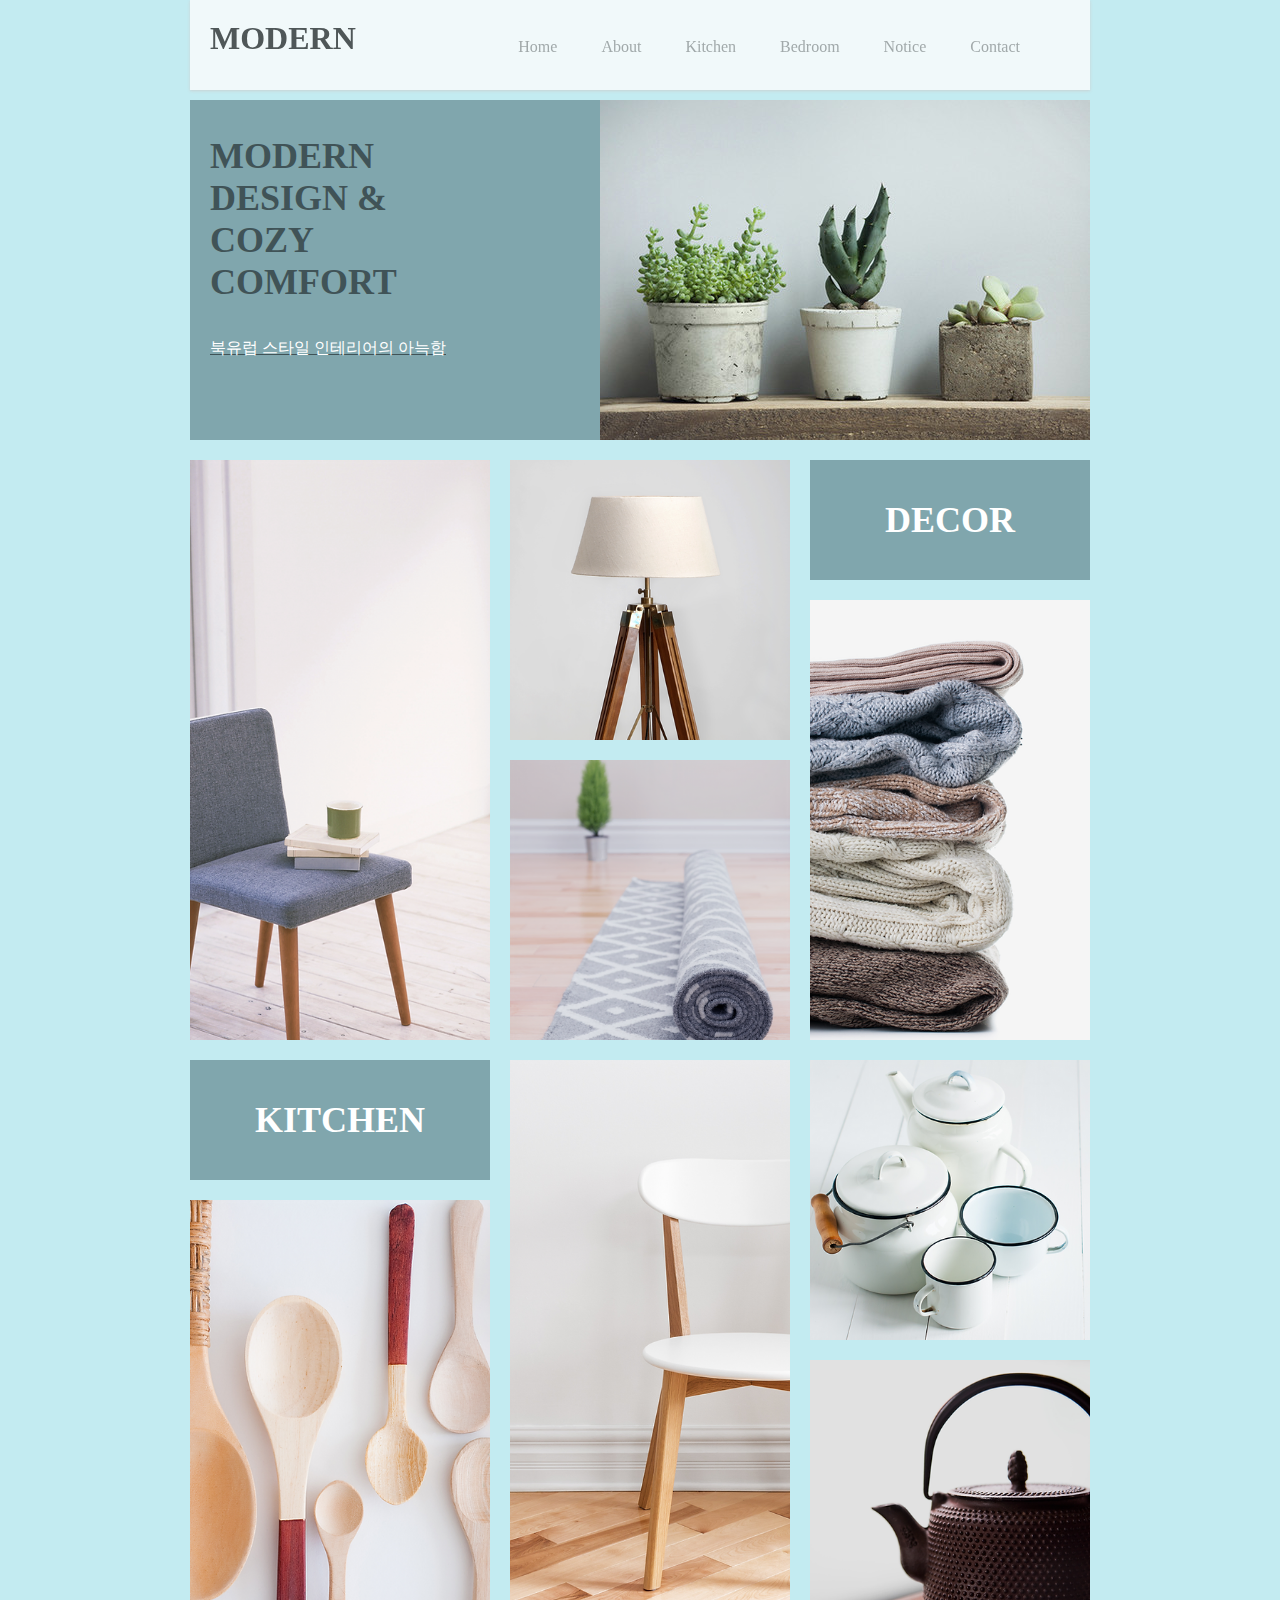
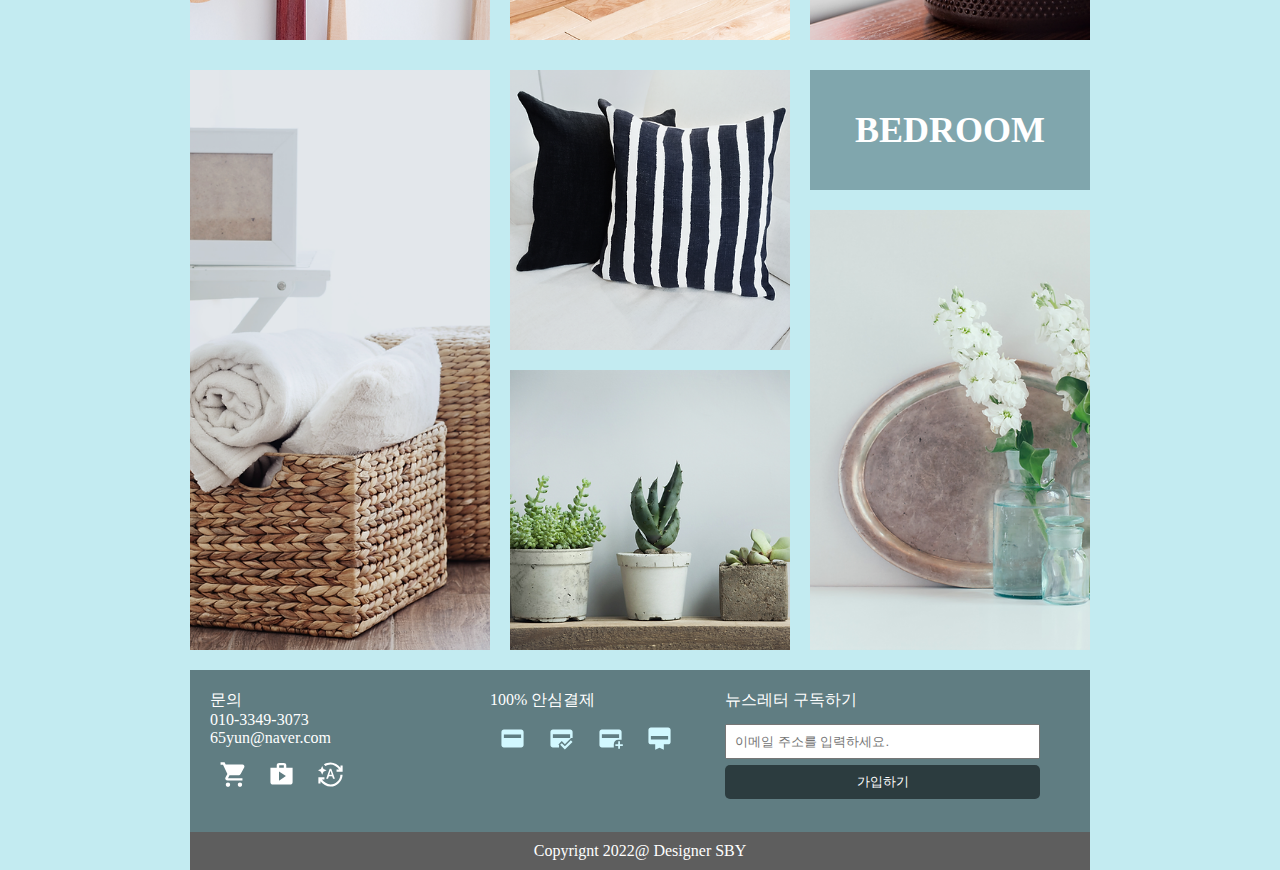
<file: index.html>
<!DOCTYPE html>
<html lang="ko">
<head>
    <meta charset="UTF-8">
    <meta http-equiv="X-UA-Compatible" content="IE=edge">
    <link rel="stylesheet" href="index.css">
    <link rel="stylesheet" href="furniture.css">
    <title>MODERN</title>
</head>
<body>
    <div id="wrap">
        <header>
            <h1><a href="index.html">MODERN</a></h1>
            <nav>
                <ul>
                    <li><a href="index.html">Home</a></li>
                    <li><a href="about.html">About</a></li>
                    <li><a href="kitchen.html">Kitchen</a></li>
                    <li><a href="bedroom.html">Bedroom</a></li>
                    <li><a href="notice.html">Notice</a></li>
                    <li><a href="contact.html">Contact</a></li>
                </ul>
            </nav>
        </header>

        <main>
            <h2>MODERN DESIGN & COZY COMFORT</h2>
            <p>북유럽 스타일 인테리어의 아늑함</p>
        </main>


<!-- 이미지 첫번째 -->
        <section id="list01">
            <!-- 1번째 공간 -->
            <article id="layout1">
                <!-- 긴의자 -->
            </article>
            <article id="layout2">
                <div class="img_style1"></div>
                <div class="img_style2"></div>
            </article>
            <article id="layout3">
                <div class="img_title">DECOR</div>
                <div class="img_style3"></div>
            </article>
        </section>


        <section id="list02">
            <!-- 2번째 공간 -->
            <article id="layout3">
                <div class="img_title">KITCHEN</div>
                <div class="img_style3"></div>
            </article>
            <article id="layout1">
                <!-- 흰색의자 -->
            </article>
            <article id="layout2">
                <div class="img_style1"></div>
                <div class="img_style2"></div>
            </article>
        </section>


        <section id="list03">
            <!-- 3번째 공간 -->
            <article id="layout1">
                <!-- 수건 -->
            </article>
            <article id="layout2">
                <div class="img_style1"></div>
                <div class="img_style2"></div>
            </article>
            <article id="layout3">
                <div class="img_title">BEDROOM</div>
                <div class="img_style3"></div>
            </article>
        </section>

        <footer>
            <div>
                <ul>
                    <li>
                        <!-- 1번째 공간 -->
                        <p>
                            문의<br>
                            010-3349-3073<br>
                            65yun@naver.com
                        </p>
                        <p>
                            <!-- 웹아이콘 삽입 -->
                            <img src="img/cart.svg" alt="장바구니">
                            <img src="img/shop.svg" alt="쇼핑">
                            <img src="img/pay.svg" alt="페이">
                            <!-- svg에 ctrl 누르고 들어가 path 옆에 fill="#" 색상 채워 바꿔주기 -->
                        </p>
                    </li>
                    <li>
                        <!-- 2번째 공간 -->
                        <p>100% 안심결제</p>
                        <p>
                            <img src="img/card1.svg" alt="카드1">
                            <img src="img/card2.svg" alt="카드2">
                            <img src="img/card3.svg" alt="카드3">
                            <img src="img/card4.svg" alt="카드4">
                        </p>
                    </li>
                    <li>
                        <!-- 3번째 공간 -->
                        <p>뉴스레터 구독하기</p>
                        <input type="email" placeholder="이메일 주소를 입력하세요."><br>
                        <button>가입하기</button>
                    </li>
                </ul>
            </div>
            <div class="copy">
                <p>Copyrignt 2022@ Designer SBY</p>
            </div>
        </footer>

    </div>
</body>
</html>
</file>
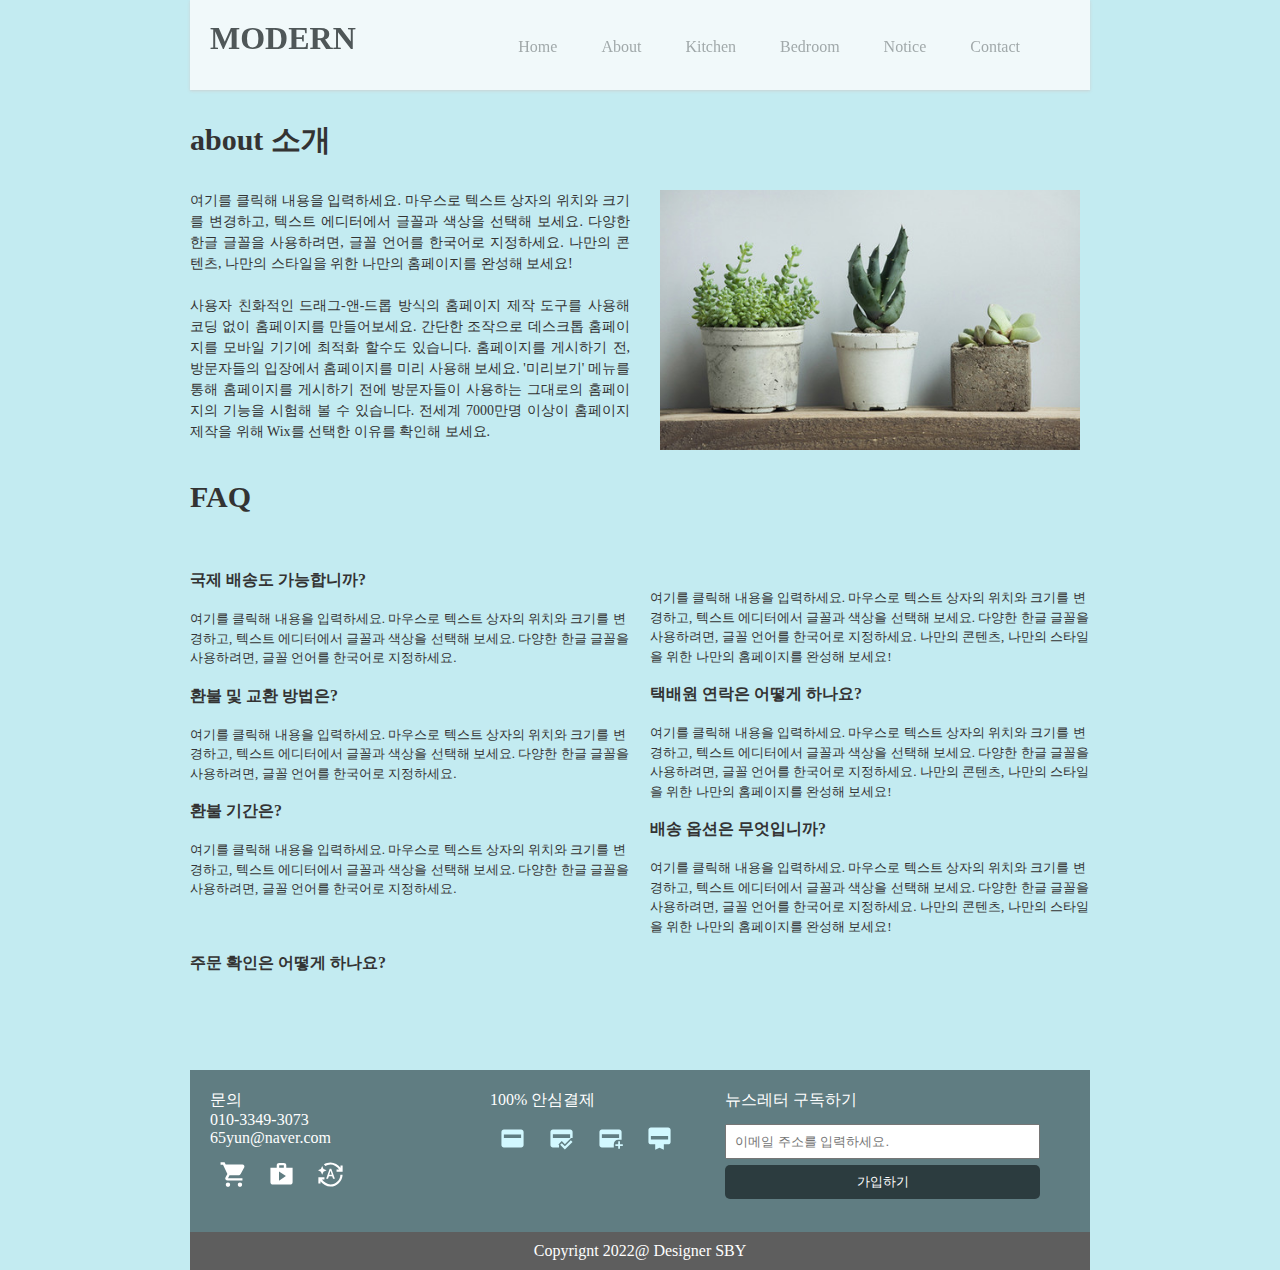
<file: about.html>
<!DOCTYPE html>
<html lang="ko">
<head>
    <meta charset="UTF-8">
    <meta http-equiv="X-UA-Compatible" content="IE=edge">
    <link rel="stylesheet" href="furniture.css">
    <link rel="stylesheet" href="about.css">
    <title>About</title>
</head>
<body>
    <div id="wrap">
        <header>
            <h1><a href="index.html">MODERN</a></h1>
            <nav>
                <ul>
                    <li><a href="index.html">Home</a></li>
                    <li><a href="about.html">About</a></li>
                    <li><a href="kitchen.html">Kitchen</a></li>
                    <li><a href="bedroom.html">Bedroom</a></li>
                    <li><a href="notice.html">Notice</a></li>
                    <li><a href="contact.html">Contact</a></li>
                </ul>
            </nav>
        </header>

        <section>
            <div id="about">about 소개</div>
            <div id="contents">
                <p>
                여기를 클릭해 내용을 입력하세요. 마우스로 텍스트 상자의 위치와 크기를 변경하고, 텍스트 에디터에서 글꼴과 색상을 선택해 보세요. 다양한 한글 글꼴을 사용하려면, 글꼴 언어를 한국어로 지정하세요. 나만의 콘텐츠, 나만의 스타일을 위한 나만의 홈페이지를 완성해 보세요! <br><br>
                사용자 친화적인 드래그-앤-드롭 방식의 홈페이지 제작 도구를 사용해 코딩 없이 홈페이지를 만들어보세요. 간단한 조작으로 데스크톱 홈페이지를 모바일 기기에 최적화 할수도 있습니다. 홈페이지를 게시하기 전, 방문자들의 입장에서 홈페이지를 미리 사용해 보세요. '미리보기' 메뉴를 통해 홈페이지를 게시하기 전에 방문자들이 사용하는 그대로의 홈페이지의 기능을 시험해 볼 수 있습니다. 전세계 7000만명 이상이 홈페이지 제작을 위해 Wix를 선택한 이유를 확인해 보세요.
                </p>
                <div id="img"></div>
            </div>

            <div id="faq">FAQ</div>
            <div id="contents2">
                <h4>국제 배송도 가능합니까?</h4><br>
                <p>여기를 클릭해 내용을 입력하세요. 마우스로 텍스트 상자의 위치와 크기를 변경하고, 텍스트 에디터에서 글꼴과 색상을 선택해 보세요. 다양한 한글 글꼴을 사용하려면, 글꼴 언어를 한국어로 지정하세요. </p><br>

                <h4>환불 및 교환 방법은?</h4><br>
                <p>여기를 클릭해 내용을 입력하세요. 마우스로 텍스트 상자의 위치와 크기를 변경하고, 텍스트 에디터에서 글꼴과 색상을 선택해 보세요. 다양한 한글 글꼴을 사용하려면, 글꼴 언어를 한국어로 지정하세요. </p><br>

                <h4>환불 기간은?</h4><br>
                <p>여기를 클릭해 내용을 입력하세요. 마우스로 텍스트 상자의 위치와 크기를 변경하고, 텍스트 에디터에서 글꼴과 색상을 선택해 보세요. 다양한 한글 글꼴을 사용하려면, 글꼴 언어를 한국어로 지정하세요. </p><br><br><br>

                <h4>주문 확인은 어떻게 하나요?</h4><br>
                <p>여기를 클릭해 내용을 입력하세요. 마우스로 텍스트 상자의 위치와 크기를 변경하고, 텍스트 에디터에서 글꼴과 색상을 선택해 보세요. 다양한 한글 글꼴을 사용하려면, 글꼴 언어를 한국어로 지정하세요. 나만의 콘텐츠, 나만의 스타일을 위한 나만의 홈페이지를 완성해 보세요!</p><br>

                <h4>택배원 연락은 어떻게 하나요?</h4><br>
                <p>여기를 클릭해 내용을 입력하세요. 마우스로 텍스트 상자의 위치와 크기를 변경하고, 텍스트 에디터에서 글꼴과 색상을 선택해 보세요. 다양한 한글 글꼴을 사용하려면, 글꼴 언어를 한국어로 지정하세요. 나만의 콘텐츠, 나만의 스타일을 위한 나만의 홈페이지를 완성해 보세요!</p><br>

                <h4>배송 옵션은 무엇입니까?</h4><br>
                <p>여기를 클릭해 내용을 입력하세요. 마우스로 텍스트 상자의 위치와 크기를 변경하고, 텍스트 에디터에서 글꼴과 색상을 선택해 보세요. 다양한 한글 글꼴을 사용하려면, 글꼴 언어를 한국어로 지정하세요. 나만의 콘텐츠, 나만의 스타일을 위한 나만의 홈페이지를 완성해 보세요!</p><br>
            </div>
        </section>

        <footer>
            <div>
                <ul>
                    <li>
                        <!-- 1번째 공간 -->
                        <p>
                            문의<br>
                            010-3349-3073<br>
                            65yun@naver.com
                        </p>
                        <p>
                            <!-- 웹아이콘 삽입 -->
                            <img src="img/cart.svg" alt="장바구니">
                            <img src="img/shop.svg" alt="쇼핑">
                            <img src="img/pay.svg" alt="페이">
                            <!-- svg에 ctrl 누르고 들어가 path 옆에 fill="#" 색상 채워 바꿔주기 -->
                        </p>
                    </li>
                    <li>
                        <!-- 2번째 공간 -->
                        <p>100% 안심결제</p>
                        <p>
                            <img src="img/card1.svg" alt="카드1">
                            <img src="img/card2.svg" alt="카드2">
                            <img src="img/card3.svg" alt="카드3">
                            <img src="img/card4.svg" alt="카드4">
                        </p>
                    </li>
                    <li>
                        <!-- 3번째 공간 -->
                        <p>뉴스레터 구독하기</p>
                        <input type="email" placeholder="이메일 주소를 입력하세요."><br>
                        <button>가입하기</button>
                    </li>
                </ul>
            </div>
            <div class="copy">
                <p>Copyrignt 2022@ Designer SBY</p>
            </div>
        </footer>

    </div>
</body>
</html>
</file>
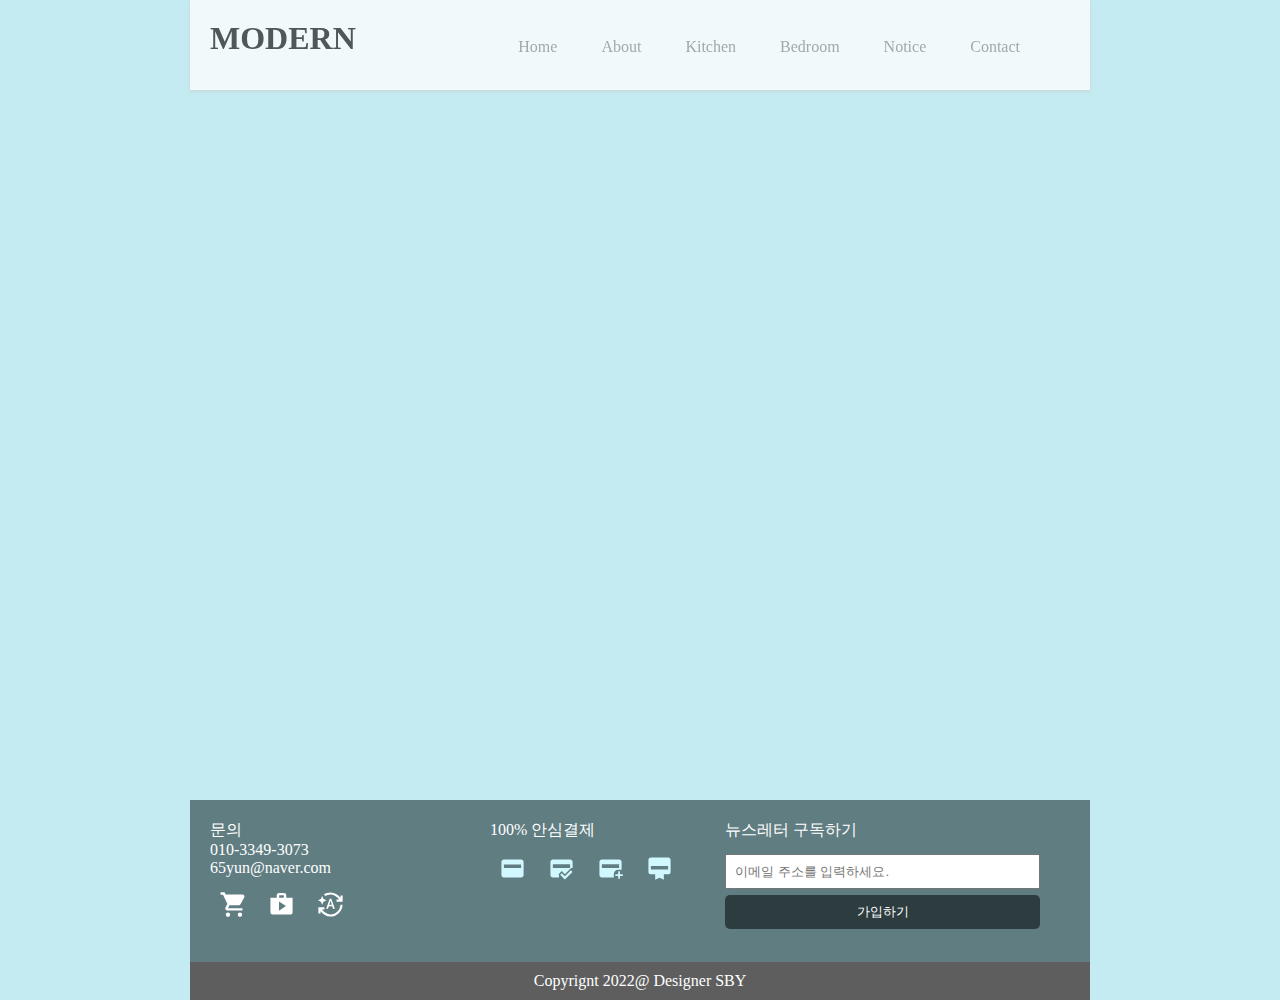
<file: bedroom.html>
<!DOCTYPE html>
<html lang="ko">
<head>
    <meta charset="UTF-8">
    <meta http-equiv="X-UA-Compatible" content="IE=edge">
    <link rel="stylesheet" href="furniture.css">
    <link rel="stylesheet" href="bedroom.css">
    <title>Bedroom</title>
</head>
<body>
    <div id="wrap">
        <header>
            <h1><a href="index.html">MODERN</a></h1>
            <nav>
                <ul>
                    <li><a href="index.html">Home</a></li>
                    <li><a href="about.html">About</a></li>
                    <li><a href="kitchen.html">Kitchen</a></li>
                    <li><a href="bedroom.html">Bedroom</a></li>
                    <li><a href="notice.html">Notice</a></li>
                    <li><a href="contact.html">Contact</a></li>
                </ul>
            </nav>
        </header>

        <section>
            
        </section>

        <footer>
            <div>
                <ul>
                    <li>
                        <!-- 1번째 공간 -->
                        <p>
                            문의<br>
                            010-3349-3073<br>
                            65yun@naver.com
                        </p>
                        <p>
                            <!-- 웹아이콘 삽입 -->
                            <img src="img/cart.svg" alt="장바구니">
                            <img src="img/shop.svg" alt="쇼핑">
                            <img src="img/pay.svg" alt="페이">
                            <!-- svg에 ctrl 누르고 들어가 path 옆에 fill="#" 색상 채워 바꿔주기 -->
                        </p>
                    </li>
                    <li>
                        <!-- 2번째 공간 -->
                        <p>100% 안심결제</p>
                        <p>
                            <img src="img/card1.svg" alt="카드1">
                            <img src="img/card2.svg" alt="카드2">
                            <img src="img/card3.svg" alt="카드3">
                            <img src="img/card4.svg" alt="카드4">
                        </p>
                    </li>
                    <li>
                        <!-- 3번째 공간 -->
                        <p>뉴스레터 구독하기</p>
                        <input type="email" placeholder="이메일 주소를 입력하세요."><br>
                        <button>가입하기</button>
                    </li>
                </ul>
            </div>
            <div class="copy">
                <p>Copyrignt 2022@ Designer SBY</p>
            </div>
        </footer>

    </div>
</body>
</html>
</file>
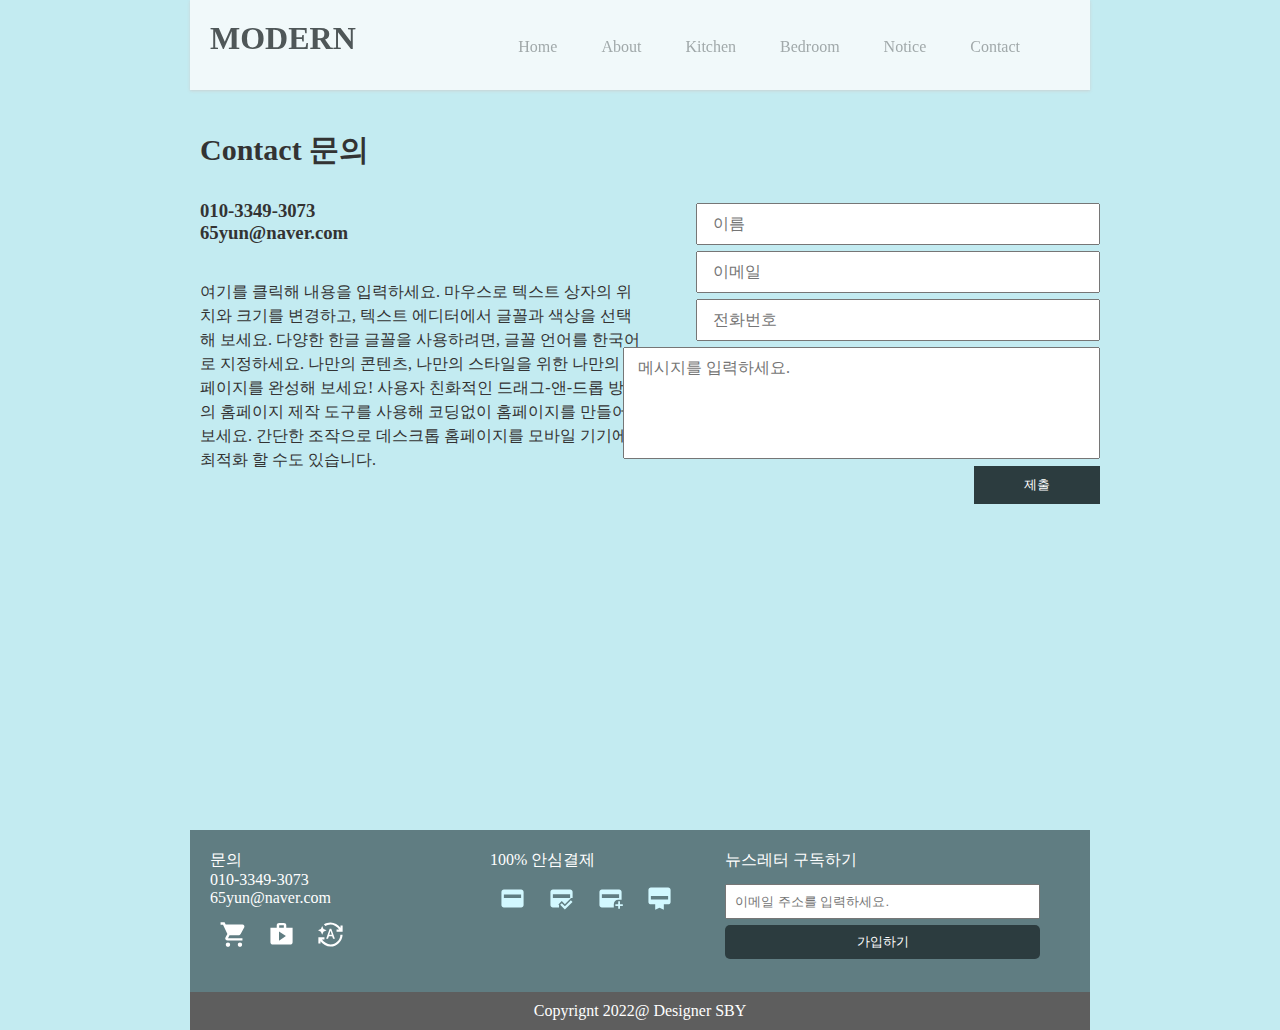
<file: contact.html>
<!DOCTYPE html>
<html lang="ko">
<head>
    <meta charset="UTF-8">
    <meta http-equiv="X-UA-Compatible" content="IE=edge">
    <link rel="stylesheet" href="furniture.css">
    <link rel="stylesheet" href="contact.css">
    <title>Contact</title>
</head>
<body>
    <div id="wrap">
        <header>
            <h1><a href="index.html">MODERN</a></h1>
            <nav>
                <ul>
                    <li><a href="index.html">Home</a></li>
                    <li><a href="about.html">About</a></li>
                    <li><a href="kitchen.html">Kitchen</a></li>
                    <li><a href="bedroom.html">Bedroom</a></li>
                    <li><a href="notice.html">Notice</a></li>
                    <li><a href="contact.html">Contact</a></li>
                </ul>
            </nav>
        </header>

        <section>
            <div id="wrap">
                <div id="about">Contact 문의</div>
                <div id="content">
                    <h3>010-3349-3073</h3>
                    <h3>65yun@naver.com</h3><br><br>
                    <p>여기를 클릭해 내용을 입력하세요. 마우스로 텍스트 상자의 위치와 크기를 변경하고, 텍스트 에디터에서 글꼴과 색상을 선택해 보세요. 다양한 한글 글꼴을 사용하려면, 글꼴 언어를 한국어로 지정하세요. 나만의 콘텐츠, 나만의 스타일을 위한 나만의 홈페이지를 완성해 보세요! 사용자 친화적인 드래그-앤-드롭 방식의 홈페이지 제작 도구를 사용해 코딩없이 홈페이지를 만들어보세요. 간단한 조작으로 데스크톱 홈페이지를 모바일 기기에 최적화 할 수도 있습니다.</p>
                    <ul>
                        <li>
                            <input type="name" id="fullname" name="fullname" required placeholder="이름">
                        </li>
                        <li>
                            <input type="email" id="email" name="email" required placeholder="이메일">
                        </li>
                        <li>
                            <input type="tel" name="tel" id="tel" required placeholder="전화번호">
                        </li>
                        <li>
                            <textarea name="memo" id="memo" cols="48" rows="5" placeholder="메시지를 입력하세요."></textarea>
                        </li>
                    </ul>
                    <button type="submit">제출</button>
                </div>
            </div>
        </section>

        <footer>
            <div>
                <ul>
                    <li>
                        <!-- 1번째 공간 -->
                        <p>
                            문의<br>
                            010-3349-3073<br>
                            65yun@naver.com
                        </p>
                        <p>
                            <!-- 웹아이콘 삽입 -->
                            <img src="img/cart.svg" alt="장바구니">
                            <img src="img/shop.svg" alt="쇼핑">
                            <img src="img/pay.svg" alt="페이">
                            <!-- svg에 ctrl 누르고 들어가 path 옆에 fill="#" 색상 채워 바꿔주기 -->
                        </p>
                    </li>
                    <li>
                        <!-- 2번째 공간 -->
                        <p>100% 안심결제</p>
                        <p>
                            <img src="img/card1.svg" alt="카드1">
                            <img src="img/card2.svg" alt="카드2">
                            <img src="img/card3.svg" alt="카드3">
                            <img src="img/card4.svg" alt="카드4">
                        </p>
                    </li>
                    <li>
                        <!-- 3번째 공간 -->
                        <p>뉴스레터 구독하기</p>
                        <input type="email" placeholder="이메일 주소를 입력하세요."><br>
                        <button>가입하기</button>
                    </li>
                </ul>
            </div>
            <div class="copy">
                <p>Copyrignt 2022@ Designer SBY</p>
            </div>
        </footer>

    </div>
</body>
</html>
</file>
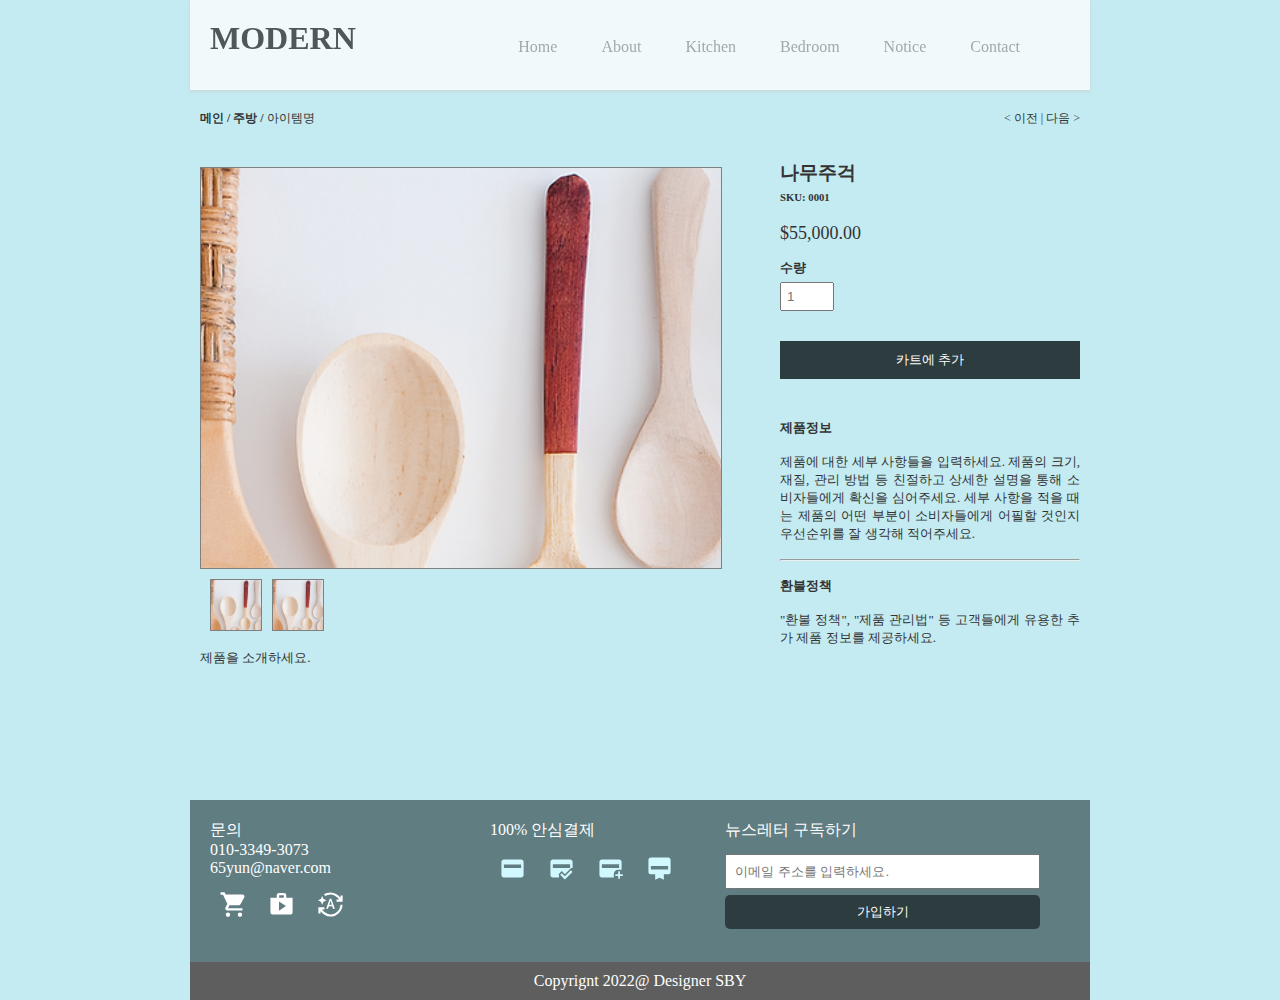
<file: item1.html>
<!DOCTYPE html>
<html lang="ko">
<head>
    <meta charset="UTF-8">
    <meta http-equiv="X-UA-Compatible" content="IE=edge">
    <link rel="stylesheet" href="furniture.css">
    <link rel="stylesheet" href="item1.css">
    <title>Wood</title>
</head>
<body>
    <div id="wrap">
        <header>
            <h1><a href="index.html">MODERN</a></h1>
            <nav>
                <ul>
                    <li><a href="index.html">Home</a></li>
                    <li><a href="about.html">About</a></li>
                    <li><a href="kitchen.html">Kitchen</a></li>
                    <li><a href="bedroom.html">Bedroom</a></li>
                    <li><a href="notice.html">Notice</a></li>
                    <li><a href="contact.html">Contact</a></li>
                </ul>
            </nav>
        </header>

        <section>
            <article id="left">
                <div id="category">
                    <b>메인 / 주방 / </b> 아이템명
                </div>
                <div class="teaset"></div>
                <div class="small"></div>
                <div class="small2"></div>
                <div class="write">제품을 소개하세요.</div>
            </article>

            <article id="right">
                <div id="next">
                    &lt; 이전 | 다음 &gt;
                </div>
                <h3>나무주걱</h3>
                <h6>SKU: 0001</h6>
                <p>$55,000.00</p>
                <div class="number">수량</div>
                <input type="number" min="1" max="10" placeholder="1"><br>
                <button type="submit">카트에 추가</button>
                <div class="info">
                    <div id="title"><b>제품정보</b></div><br>
                    <div id="info">제품에 대한 세부 사항들을 입력하세요. 제품의 크기,재질, 관리 방법 등 친절하고 상세한 설명을 통해 소비자들에게 확신을 심어주세요. 세부 사항을 적을 때는 제품의 어떤 부분이 소비자들에게 어필할 것인지 우선순위를 잘 생각해 적어주세요.</div><br>
                    <hr><br>
                    <div id="title"><b>환불정책</b></div><br>
                    <div id="info">"환불 정책", "제품 관리법" 등 고객들에게 유용한 추가 제품 정보를 제공하세요.</div>
                </div>
            </article>
        </section>

        <footer>
            <div>
                <ul>
                    <li>
                        <!-- 1번째 공간 -->
                        <p>
                            문의<br>
                            010-3349-3073<br>
                            65yun@naver.com
                        </p>
                        <p>
                            <!-- 웹아이콘 삽입 -->
                            <img src="img/cart.svg" alt="장바구니">
                            <img src="img/shop.svg" alt="쇼핑">
                            <img src="img/pay.svg" alt="페이">
                            <!-- svg에 ctrl 누르고 들어가 path 옆에 fill="#" 색상 채워 바꿔주기 -->
                        </p>
                    </li>
                    <li>
                        <!-- 2번째 공간 -->
                        <p>100% 안심결제</p>
                        <p>
                            <img src="img/card1.svg" alt="카드1">
                            <img src="img/card2.svg" alt="카드2">
                            <img src="img/card3.svg" alt="카드3">
                            <img src="img/card4.svg" alt="카드4">
                        </p>
                    </li>
                    <li>
                        <!-- 3번째 공간 -->
                        <p>뉴스레터 구독하기</p>
                        <input type="email" placeholder="이메일 주소를 입력하세요."><br>
                        <button>가입하기</button>
                    </li>
                </ul>
            </div>
            <div class="copy">
                <p>Copyrignt 2022@ Designer SBY</p>
            </div>
        </footer>

    </div>
</body>
</html>
</file>
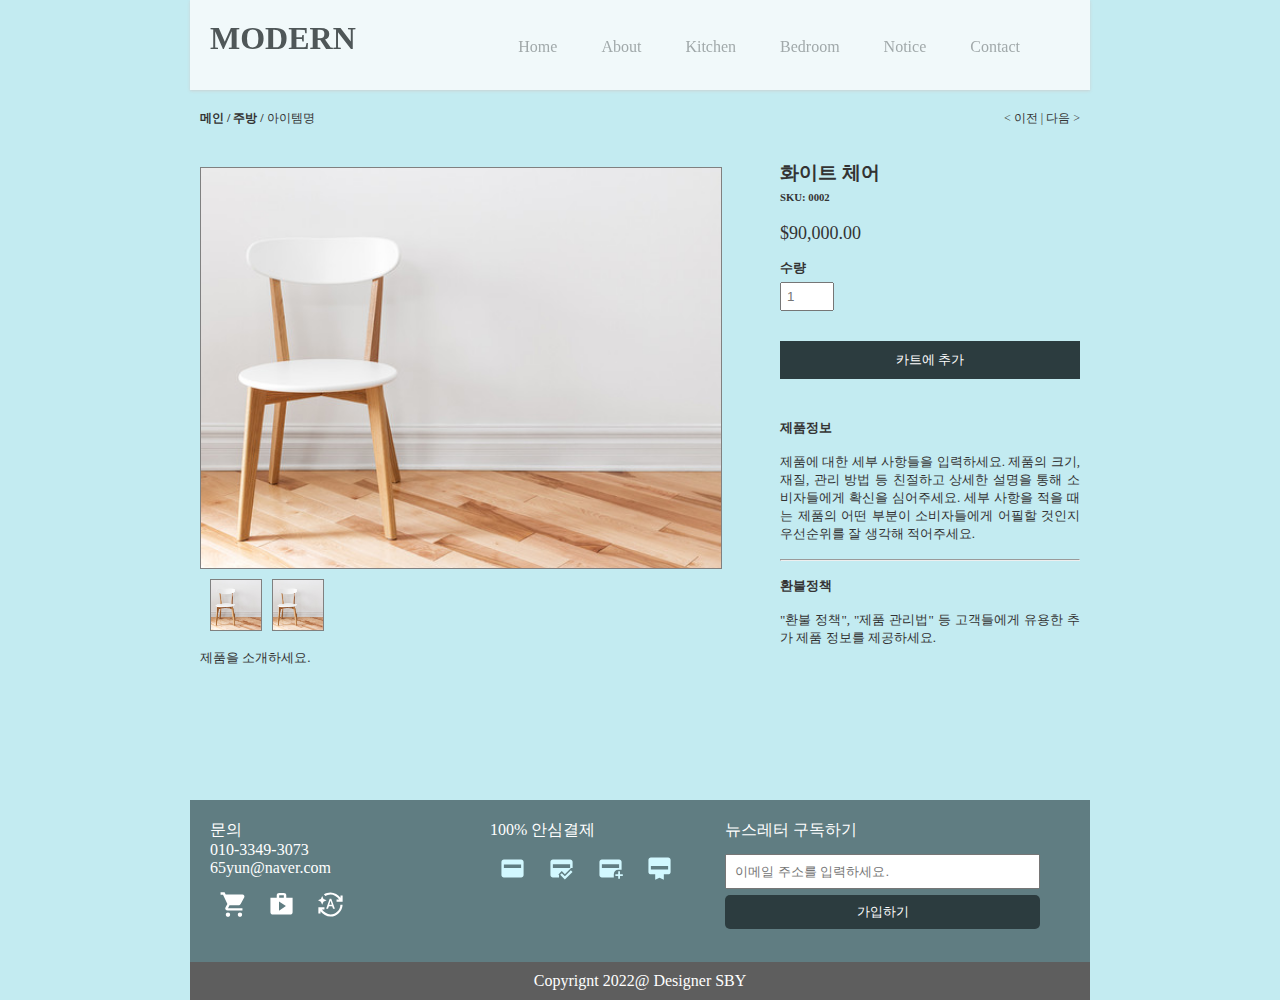
<file: item2.html>
<!DOCTYPE html>
<html lang="ko">
<head>
    <meta charset="UTF-8">
    <meta http-equiv="X-UA-Compatible" content="IE=edge">
    <link rel="stylesheet" href="furniture.css">
    <link rel="stylesheet" href="item2.css">
    <title>White chair</title>
</head>
<body>
    <div id="wrap">
        <header>
            <h1><a href="index.html">MODERN</a></h1>
            <nav>
                <ul>
                    <li><a href="index.html">Home</a></li>
                    <li><a href="about.html">About</a></li>
                    <li><a href="kitchen.html">Kitchen</a></li>
                    <li><a href="bedroom.html">Bedroom</a></li>
                    <li><a href="notice.html">Notice</a></li>
                    <li><a href="contact.html">Contact</a></li>
                </ul>
            </nav>
        </header>

        <section>
            <article id="left">
                <div id="category">
                    <b>메인 / 주방 / </b> 아이템명
                </div>
                <div class="teaset"></div>
                <div class="small"></div>
                <div class="small2"></div>
                <div class="write">제품을 소개하세요.</div>
            </article>

            <article id="right">
                <div id="next">
                    &lt; 이전 | 다음 &gt;
                </div>
                <h3>화이트 체어</h3>
                <h6>SKU: 0002</h6>
                <p>$90,000.00</p>
                <div class="number">수량</div>
                <input type="number" min="1" max="10" placeholder="1"><br>
                <button type="submit">카트에 추가</button>
                <div class="info">
                    <div id="title"><b>제품정보</b></div><br>
                    <div id="info">제품에 대한 세부 사항들을 입력하세요. 제품의 크기,재질, 관리 방법 등 친절하고 상세한 설명을 통해 소비자들에게 확신을 심어주세요. 세부 사항을 적을 때는 제품의 어떤 부분이 소비자들에게 어필할 것인지 우선순위를 잘 생각해 적어주세요.</div><br>
                    <hr><br>
                    <div id="title"><b>환불정책</b></div><br>
                    <div id="info">"환불 정책", "제품 관리법" 등 고객들에게 유용한 추가 제품 정보를 제공하세요.</div>
                </div>
            </article>
        </section>

        <footer>
            <div>
                <ul>
                    <li>
                        <!-- 1번째 공간 -->
                        <p>
                            문의<br>
                            010-3349-3073<br>
                            65yun@naver.com
                        </p>
                        <p>
                            <!-- 웹아이콘 삽입 -->
                            <img src="img/cart.svg" alt="장바구니">
                            <img src="img/shop.svg" alt="쇼핑">
                            <img src="img/pay.svg" alt="페이">
                            <!-- svg에 ctrl 누르고 들어가 path 옆에 fill="#" 색상 채워 바꿔주기 -->
                        </p>
                    </li>
                    <li>
                        <!-- 2번째 공간 -->
                        <p>100% 안심결제</p>
                        <p>
                            <img src="img/card1.svg" alt="카드1">
                            <img src="img/card2.svg" alt="카드2">
                            <img src="img/card3.svg" alt="카드3">
                            <img src="img/card4.svg" alt="카드4">
                        </p>
                    </li>
                    <li>
                        <!-- 3번째 공간 -->
                        <p>뉴스레터 구독하기</p>
                        <input type="email" placeholder="이메일 주소를 입력하세요."><br>
                        <button>가입하기</button>
                    </li>
                </ul>
            </div>
            <div class="copy">
                <p>Copyrignt 2022@ Designer SBY</p>
            </div>
        </footer>

    </div>
</body>
</html>
</file>
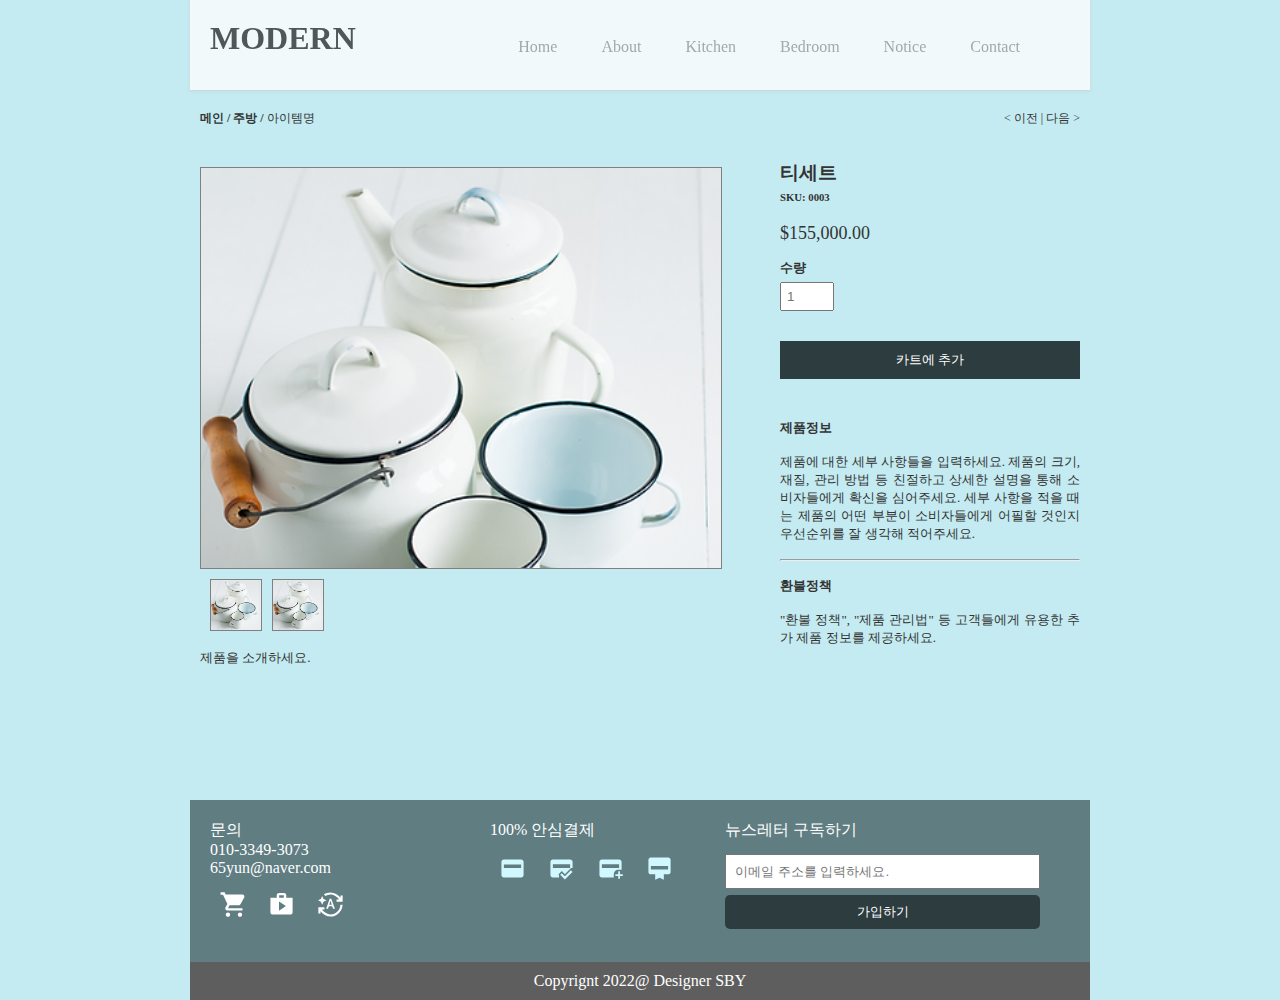
<file: item3.html>
<!DOCTYPE html>
<html lang="ko">
<head>
    <meta charset="UTF-8">
    <meta http-equiv="X-UA-Compatible" content="IE=edge">
    <link rel="stylesheet" href="furniture.css">
    <link rel="stylesheet" href="item3.css">
    <title>Tea set</title>
</head>
<body>
    <div id="wrap">
        <header>
            <h1><a href="index.html">MODERN</a></h1>
            <nav>
                <ul>
                    <li><a href="index.html">Home</a></li>
                    <li><a href="about.html">About</a></li>
                    <li><a href="kitchen.html">Kitchen</a></li>
                    <li><a href="bedroom.html">Bedroom</a></li>
                    <li><a href="notice.html">Notice</a></li>
                    <li><a href="contact.html">Contact</a></li>
                </ul>
            </nav>
        </header>

        <section>
            <article id="left">
                <div id="category">
                    <b>메인 / 주방 / </b> 아이템명
                </div>
                <div class="teaset"></div>
                <div class="small"></div>
                <div class="small2"></div>
                <div class="write">제품을 소개하세요.</div>
            </article>

            <article id="right">
                <div id="next">
                    &lt; 이전 | 다음 &gt;
                </div>
                <h3>티세트</h3>
                <h6>SKU: 0003</h6>
                <p>$155,000.00</p>
                <div class="number">수량</div>
                <input type="number" min="1" max="10" placeholder="1"><br>
                <button type="submit">카트에 추가</button>
                <div class="info">
                    <div id="title"><b>제품정보</b></div><br>
                    <div id="info">제품에 대한 세부 사항들을 입력하세요. 제품의 크기,재질, 관리 방법 등 친절하고 상세한 설명을 통해 소비자들에게 확신을 심어주세요. 세부 사항을 적을 때는 제품의 어떤 부분이 소비자들에게 어필할 것인지 우선순위를 잘 생각해 적어주세요.</div><br>
                    <hr><br>
                    <div id="title"><b>환불정책</b></div><br>
                    <div id="info">"환불 정책", "제품 관리법" 등 고객들에게 유용한 추가 제품 정보를 제공하세요.</div>
                </div>
            </article>
        </section>

        <footer>
            <div>
                <ul>
                    <li>
                        <!-- 1번째 공간 -->
                        <p>
                            문의<br>
                            010-3349-3073<br>
                            65yun@naver.com
                        </p>
                        <p>
                            <!-- 웹아이콘 삽입 -->
                            <img src="img/cart.svg" alt="장바구니">
                            <img src="img/shop.svg" alt="쇼핑">
                            <img src="img/pay.svg" alt="페이">
                            <!-- svg에 ctrl 누르고 들어가 path 옆에 fill="#" 색상 채워 바꿔주기 -->
                        </p>
                    </li>
                    <li>
                        <!-- 2번째 공간 -->
                        <p>100% 안심결제</p>
                        <p>
                            <img src="img/card1.svg" alt="카드1">
                            <img src="img/card2.svg" alt="카드2">
                            <img src="img/card3.svg" alt="카드3">
                            <img src="img/card4.svg" alt="카드4">
                        </p>
                    </li>
                    <li>
                        <!-- 3번째 공간 -->
                        <p>뉴스레터 구독하기</p>
                        <input type="email" placeholder="이메일 주소를 입력하세요."><br>
                        <button>가입하기</button>
                    </li>
                </ul>
            </div>
            <div class="copy">
                <p>Copyrignt 2022@ Designer SBY</p>
            </div>
        </footer>

    </div>
</body>
</html>
</file>
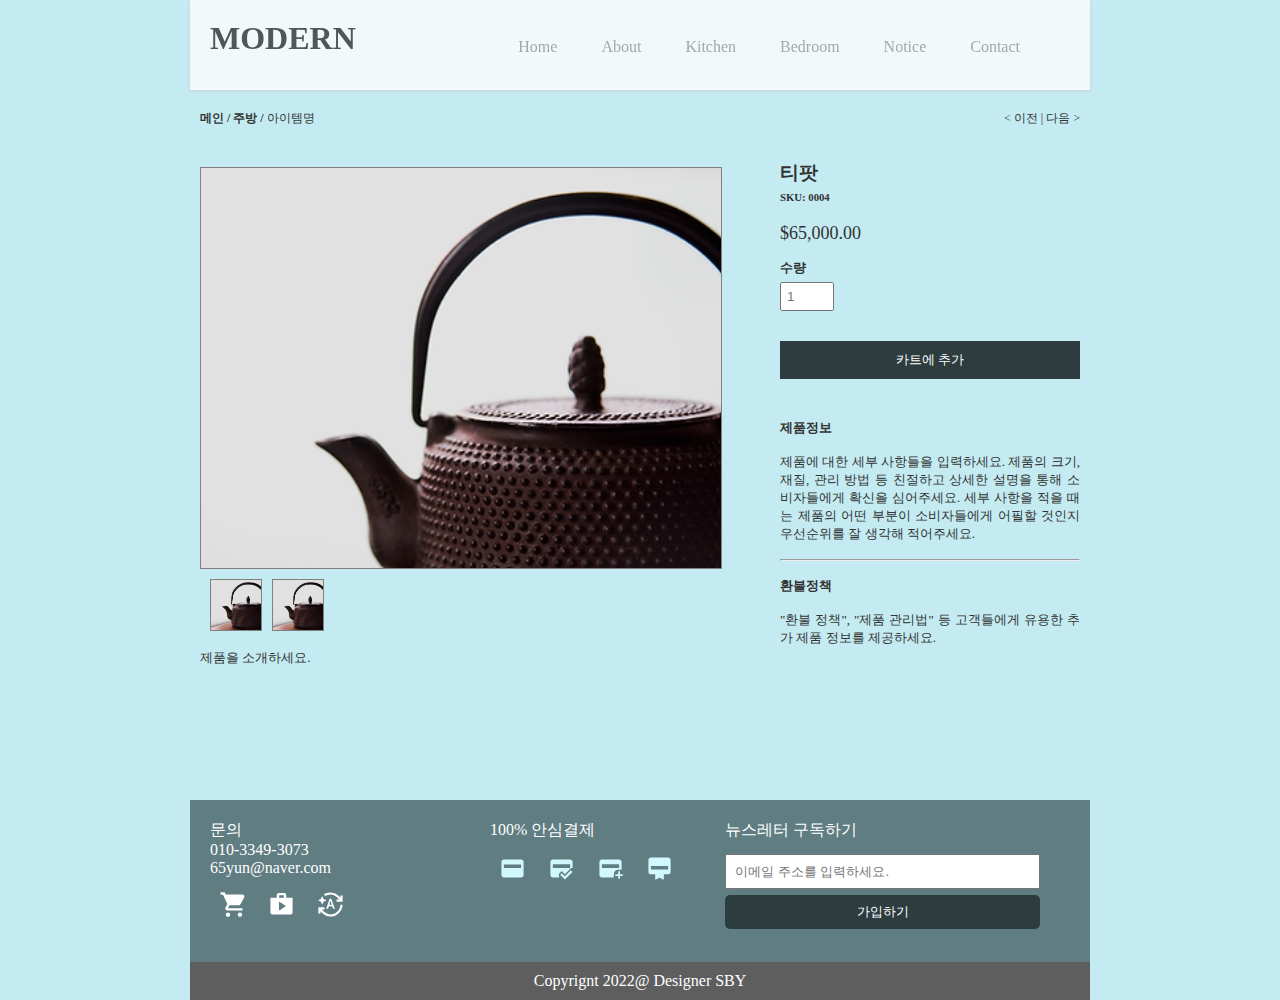
<file: item4.html>
<!DOCTYPE html>
<html lang="ko">
<head>
    <meta charset="UTF-8">
    <meta http-equiv="X-UA-Compatible" content="IE=edge">
    <link rel="stylesheet" href="furniture.css">
    <link rel="stylesheet" href="item4.css">
    <title>Tea pot</title>
</head>
<body>
    <div id="wrap">
        <header>
            <h1><a href="index.html">MODERN</a></h1>
            <nav>
                <ul>
                    <li><a href="index.html">Home</a></li>
                    <li><a href="about.html">About</a></li>
                    <li><a href="kitchen.html">Kitchen</a></li>
                    <li><a href="bedroom.html">Bedroom</a></li>
                    <li><a href="notice.html">Notice</a></li>
                    <li><a href="contact.html">Contact</a></li>
                </ul>
            </nav>
        </header>

        <section>
            <article id="left">
                <div id="category">
                    <b>메인 / 주방 / </b> 아이템명
                </div>
                <div class="teaset"></div>
                <div class="small"></div>
                <div class="small2"></div>
                <div class="write">제품을 소개하세요.</div>
            </article>

            <article id="right">
                <div id="next">
                    &lt; 이전 | 다음 &gt;
                </div>
                <h3>티팟</h3>
                <h6>SKU: 0004</h6>
                <p>$65,000.00</p>
                <div class="number">수량</div>
                <input type="number" min="1" max="10" placeholder="1"><br>
                <button type="submit">카트에 추가</button>
                <div class="info">
                    <div id="title"><b>제품정보</b></div><br>
                    <div id="info">제품에 대한 세부 사항들을 입력하세요. 제품의 크기,재질, 관리 방법 등 친절하고 상세한 설명을 통해 소비자들에게 확신을 심어주세요. 세부 사항을 적을 때는 제품의 어떤 부분이 소비자들에게 어필할 것인지 우선순위를 잘 생각해 적어주세요.</div><br>
                    <hr><br>
                    <div id="title"><b>환불정책</b></div><br>
                    <div id="info">"환불 정책", "제품 관리법" 등 고객들에게 유용한 추가 제품 정보를 제공하세요.</div>
                </div>
            </article>
        </section>

        <footer>
            <div>
                <ul>
                    <li>
                        <!-- 1번째 공간 -->
                        <p>
                            문의<br>
                            010-3349-3073<br>
                            65yun@naver.com
                        </p>
                        <p>
                            <!-- 웹아이콘 삽입 -->
                            <img src="img/cart.svg" alt="장바구니">
                            <img src="img/shop.svg" alt="쇼핑">
                            <img src="img/pay.svg" alt="페이">
                            <!-- svg에 ctrl 누르고 들어가 path 옆에 fill="#" 색상 채워 바꿔주기 -->
                        </p>
                    </li>
                    <li>
                        <!-- 2번째 공간 -->
                        <p>100% 안심결제</p>
                        <p>
                            <img src="img/card1.svg" alt="카드1">
                            <img src="img/card2.svg" alt="카드2">
                            <img src="img/card3.svg" alt="카드3">
                            <img src="img/card4.svg" alt="카드4">
                        </p>
                    </li>
                    <li>
                        <!-- 3번째 공간 -->
                        <p>뉴스레터 구독하기</p>
                        <input type="email" placeholder="이메일 주소를 입력하세요."><br>
                        <button>가입하기</button>
                    </li>
                </ul>
            </div>
            <div class="copy">
                <p>Copyrignt 2022@ Designer SBY</p>
            </div>
        </footer>

    </div>
</body>
</html>
</file>
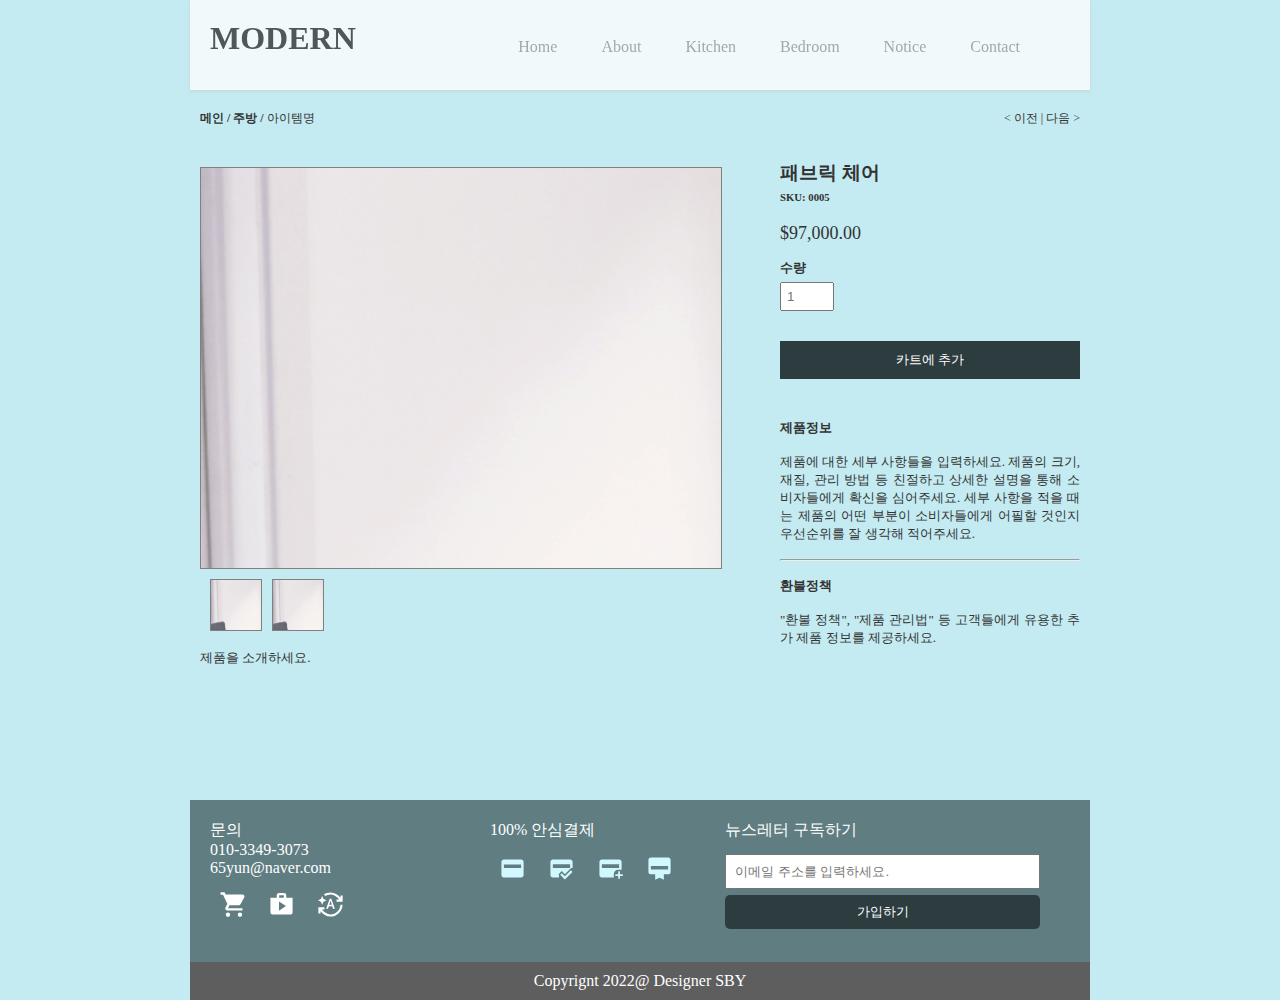
<file: item5.html>
<!DOCTYPE html>
<html lang="ko">
<head>
    <meta charset="UTF-8">
    <meta http-equiv="X-UA-Compatible" content="IE=edge">
    <link rel="stylesheet" href="furniture.css">
    <link rel="stylesheet" href="item5.css">
    <title>Fabric chair</title>
</head>
<body>
    <div id="wrap">
        <header>
            <h1><a href="index.html">MODERN</a></h1>
            <nav>
                <ul>
                    <li><a href="index.html">Home</a></li>
                    <li><a href="about.html">About</a></li>
                    <li><a href="kitchen.html">Kitchen</a></li>
                    <li><a href="bedroom.html">Bedroom</a></li>
                    <li><a href="notice.html">Notice</a></li>
                    <li><a href="contact.html">Contact</a></li>
                </ul>
            </nav>
        </header>

        <section>
            <article id="left">
                <div id="category">
                    <b>메인 / 주방 / </b> 아이템명
                </div>
                <div class="teaset"></div>
                <div class="small"></div>
                <div class="small2"></div>
                <div class="write">제품을 소개하세요.</div>
            </article>

            <article id="right">
                <div id="next">
                    &lt; 이전 | 다음 &gt;
                </div>
                <h3>패브릭 체어</h3>
                <h6>SKU: 0005</h6>
                <p>$97,000.00</p>
                <div class="number">수량</div>
                <input type="number" min="1" max="10" placeholder="1"><br>
                <button type="submit">카트에 추가</button>
                <div class="info">
                    <div id="title"><b>제품정보</b></div><br>
                    <div id="info">제품에 대한 세부 사항들을 입력하세요. 제품의 크기,재질, 관리 방법 등 친절하고 상세한 설명을 통해 소비자들에게 확신을 심어주세요. 세부 사항을 적을 때는 제품의 어떤 부분이 소비자들에게 어필할 것인지 우선순위를 잘 생각해 적어주세요.</div><br>
                    <hr><br>
                    <div id="title"><b>환불정책</b></div><br>
                    <div id="info">"환불 정책", "제품 관리법" 등 고객들에게 유용한 추가 제품 정보를 제공하세요.</div>
                </div>
            </article>
        </section>

        <footer>
            <div>
                <ul>
                    <li>
                        <!-- 1번째 공간 -->
                        <p>
                            문의<br>
                            010-3349-3073<br>
                            65yun@naver.com
                        </p>
                        <p>
                            <!-- 웹아이콘 삽입 -->
                            <img src="img/cart.svg" alt="장바구니">
                            <img src="img/shop.svg" alt="쇼핑">
                            <img src="img/pay.svg" alt="페이">
                            <!-- svg에 ctrl 누르고 들어가 path 옆에 fill="#" 색상 채워 바꿔주기 -->
                        </p>
                    </li>
                    <li>
                        <!-- 2번째 공간 -->
                        <p>100% 안심결제</p>
                        <p>
                            <img src="img/card1.svg" alt="카드1">
                            <img src="img/card2.svg" alt="카드2">
                            <img src="img/card3.svg" alt="카드3">
                            <img src="img/card4.svg" alt="카드4">
                        </p>
                    </li>
                    <li>
                        <!-- 3번째 공간 -->
                        <p>뉴스레터 구독하기</p>
                        <input type="email" placeholder="이메일 주소를 입력하세요."><br>
                        <button>가입하기</button>
                    </li>
                </ul>
            </div>
            <div class="copy">
                <p>Copyrignt 2022@ Designer SBY</p>
            </div>
        </footer>

    </div>
</body>
</html>
</file>
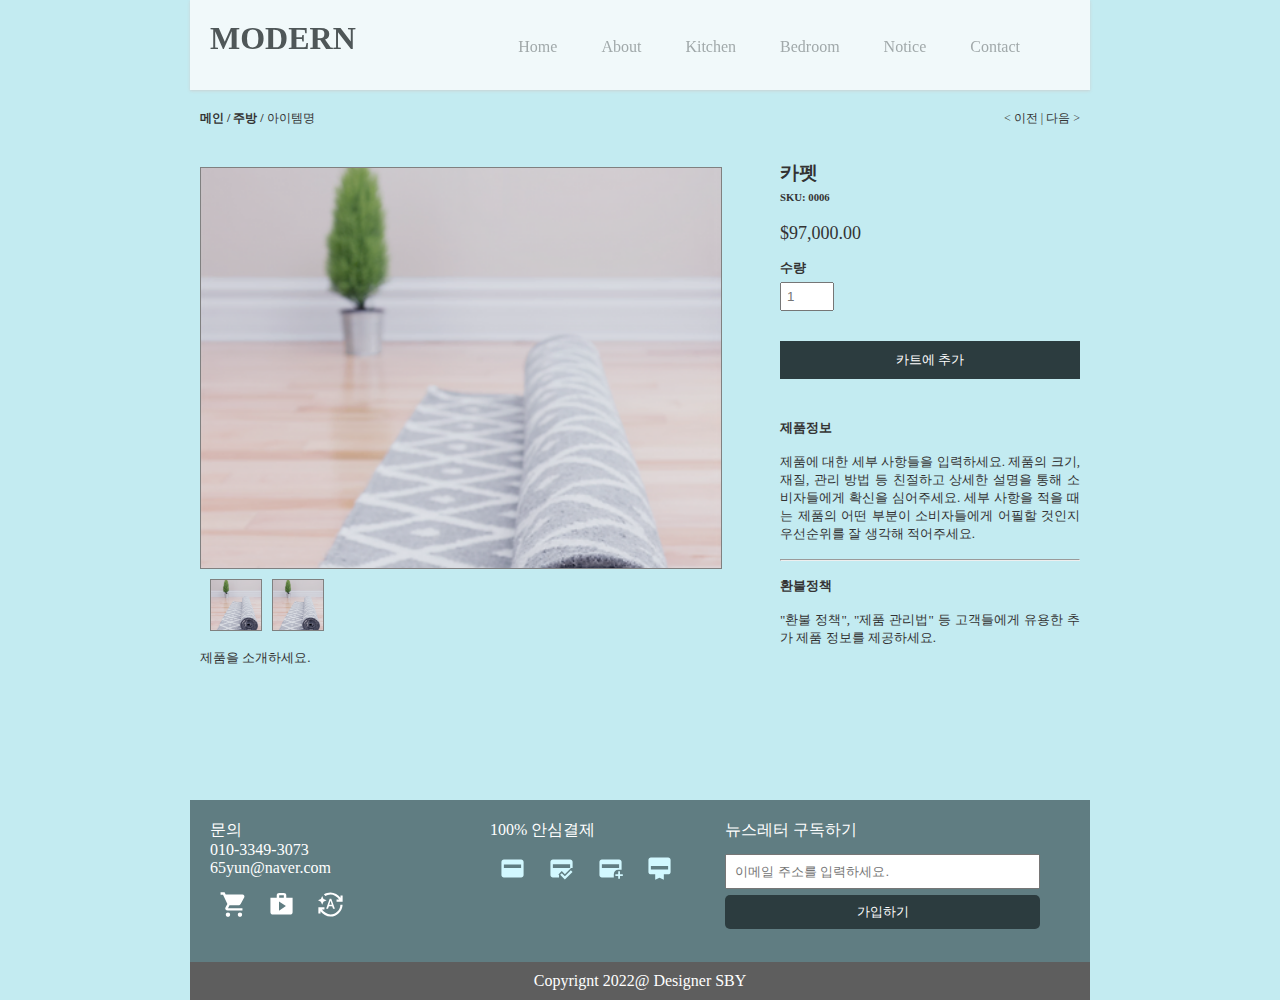
<file: item6.html>
<!DOCTYPE html>
<html lang="ko">
<head>
    <meta charset="UTF-8">
    <meta http-equiv="X-UA-Compatible" content="IE=edge">
    <link rel="stylesheet" href="furniture.css">
    <link rel="stylesheet" href="item6.css">
    <title>Carpet</title>
</head>
<body>
    <div id="wrap">
        <header>
            <h1><a href="index.html">MODERN</a></h1>
            <nav>
                <ul>
                    <li><a href="index.html">Home</a></li>
                    <li><a href="about.html">About</a></li>
                    <li><a href="kitchen.html">Kitchen</a></li>
                    <li><a href="bedroom.html">Bedroom</a></li>
                    <li><a href="notice.html">Notice</a></li>
                    <li><a href="contact.html">Contact</a></li>
                </ul>
            </nav>
        </header>

        <section>
            <article id="left">
                <div id="category">
                    <b>메인 / 주방 / </b> 아이템명
                </div>
                <div class="teaset"></div>
                <div class="small"></div>
                <div class="small2"></div>
                <div class="write">제품을 소개하세요.</div>
            </article>

            <article id="right">
                <div id="next">
                    &lt; 이전 | 다음 &gt;
                </div>
                <h3>카펫</h3>
                <h6>SKU: 0006</h6>
                <p>$97,000.00</p>
                <div class="number">수량</div>
                <input type="number" min="1" max="10" placeholder="1"><br>
                <button type="submit">카트에 추가</button>
                <div class="info">
                    <div id="title"><b>제품정보</b></div><br>
                    <div id="info">제품에 대한 세부 사항들을 입력하세요. 제품의 크기,재질, 관리 방법 등 친절하고 상세한 설명을 통해 소비자들에게 확신을 심어주세요. 세부 사항을 적을 때는 제품의 어떤 부분이 소비자들에게 어필할 것인지 우선순위를 잘 생각해 적어주세요.</div><br>
                    <hr><br>
                    <div id="title"><b>환불정책</b></div><br>
                    <div id="info">"환불 정책", "제품 관리법" 등 고객들에게 유용한 추가 제품 정보를 제공하세요.</div>
                </div>
            </article>
        </section>

        <footer>
            <div>
                <ul>
                    <li>
                        <!-- 1번째 공간 -->
                        <p>
                            문의<br>
                            010-3349-3073<br>
                            65yun@naver.com
                        </p>
                        <p>
                            <!-- 웹아이콘 삽입 -->
                            <img src="img/cart.svg" alt="장바구니">
                            <img src="img/shop.svg" alt="쇼핑">
                            <img src="img/pay.svg" alt="페이">
                            <!-- svg에 ctrl 누르고 들어가 path 옆에 fill="#" 색상 채워 바꿔주기 -->
                        </p>
                    </li>
                    <li>
                        <!-- 2번째 공간 -->
                        <p>100% 안심결제</p>
                        <p>
                            <img src="img/card1.svg" alt="카드1">
                            <img src="img/card2.svg" alt="카드2">
                            <img src="img/card3.svg" alt="카드3">
                            <img src="img/card4.svg" alt="카드4">
                        </p>
                    </li>
                    <li>
                        <!-- 3번째 공간 -->
                        <p>뉴스레터 구독하기</p>
                        <input type="email" placeholder="이메일 주소를 입력하세요."><br>
                        <button>가입하기</button>
                    </li>
                </ul>
            </div>
            <div class="copy">
                <p>Copyrignt 2022@ Designer SBY</p>
            </div>
        </footer>

    </div>
</body>
</html>
</file>
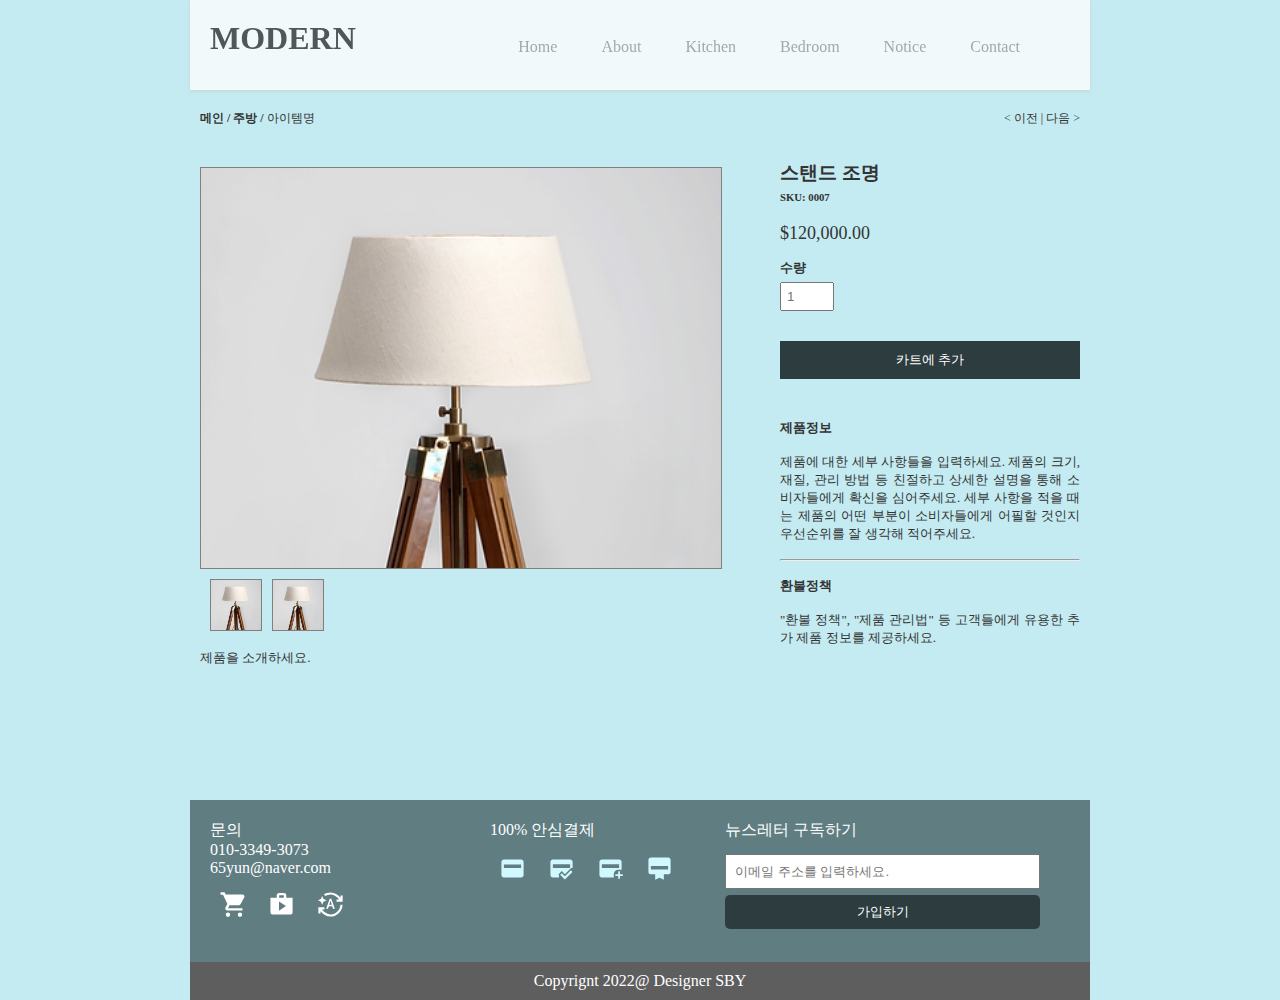
<file: item7.html>
<!DOCTYPE html>
<html lang="ko">
<head>
    <meta charset="UTF-8">
    <meta http-equiv="X-UA-Compatible" content="IE=edge">
    <link rel="stylesheet" href="furniture.css">
    <link rel="stylesheet" href="item7.css">
    <title>Stand light</title>
</head>
<body>
    <div id="wrap">
        <header>
            <h1><a href="index.html">MODERN</a></h1>
            <nav>
                <ul>
                    <li><a href="index.html">Home</a></li>
                    <li><a href="about.html">About</a></li>
                    <li><a href="kitchen.html">Kitchen</a></li>
                    <li><a href="bedroom.html">Bedroom</a></li>
                    <li><a href="notice.html">Notice</a></li>
                    <li><a href="contact.html">Contact</a></li>
                </ul>
            </nav>
        </header>

        <section>
            <article id="left">
                <div id="category">
                    <b>메인 / 주방 / </b> 아이템명
                </div>
                <div class="teaset"></div>
                <div class="small"></div>
                <div class="small2"></div>
                <div class="write">제품을 소개하세요.</div>
            </article>

            <article id="right">
                <div id="next">
                    &lt; 이전 | 다음 &gt;
                </div>
                <h3>스탠드 조명</h3>
                <h6>SKU: 0007</h6>
                <p>$120,000.00</p>
                <div class="number">수량</div>
                <input type="number" min="1" max="10" placeholder="1"><br>
                <button type="submit">카트에 추가</button>
                <div class="info">
                    <div id="title"><b>제품정보</b></div><br>
                    <div id="info">제품에 대한 세부 사항들을 입력하세요. 제품의 크기,재질, 관리 방법 등 친절하고 상세한 설명을 통해 소비자들에게 확신을 심어주세요. 세부 사항을 적을 때는 제품의 어떤 부분이 소비자들에게 어필할 것인지 우선순위를 잘 생각해 적어주세요.</div><br>
                    <hr><br>
                    <div id="title"><b>환불정책</b></div><br>
                    <div id="info">"환불 정책", "제품 관리법" 등 고객들에게 유용한 추가 제품 정보를 제공하세요.</div>
                </div>
            </article>
        </section>

        <footer>
            <div>
                <ul>
                    <li>
                        <!-- 1번째 공간 -->
                        <p>
                            문의<br>
                            010-3349-3073<br>
                            65yun@naver.com
                        </p>
                        <p>
                            <!-- 웹아이콘 삽입 -->
                            <img src="img/cart.svg" alt="장바구니">
                            <img src="img/shop.svg" alt="쇼핑">
                            <img src="img/pay.svg" alt="페이">
                            <!-- svg에 ctrl 누르고 들어가 path 옆에 fill="#" 색상 채워 바꿔주기 -->
                        </p>
                    </li>
                    <li>
                        <!-- 2번째 공간 -->
                        <p>100% 안심결제</p>
                        <p>
                            <img src="img/card1.svg" alt="카드1">
                            <img src="img/card2.svg" alt="카드2">
                            <img src="img/card3.svg" alt="카드3">
                            <img src="img/card4.svg" alt="카드4">
                        </p>
                    </li>
                    <li>
                        <!-- 3번째 공간 -->
                        <p>뉴스레터 구독하기</p>
                        <input type="email" placeholder="이메일 주소를 입력하세요."><br>
                        <button>가입하기</button>
                    </li>
                </ul>
            </div>
            <div class="copy">
                <p>Copyrignt 2022@ Designer SBY</p>
            </div>
        </footer>

    </div>
</body>
</html>
</file>
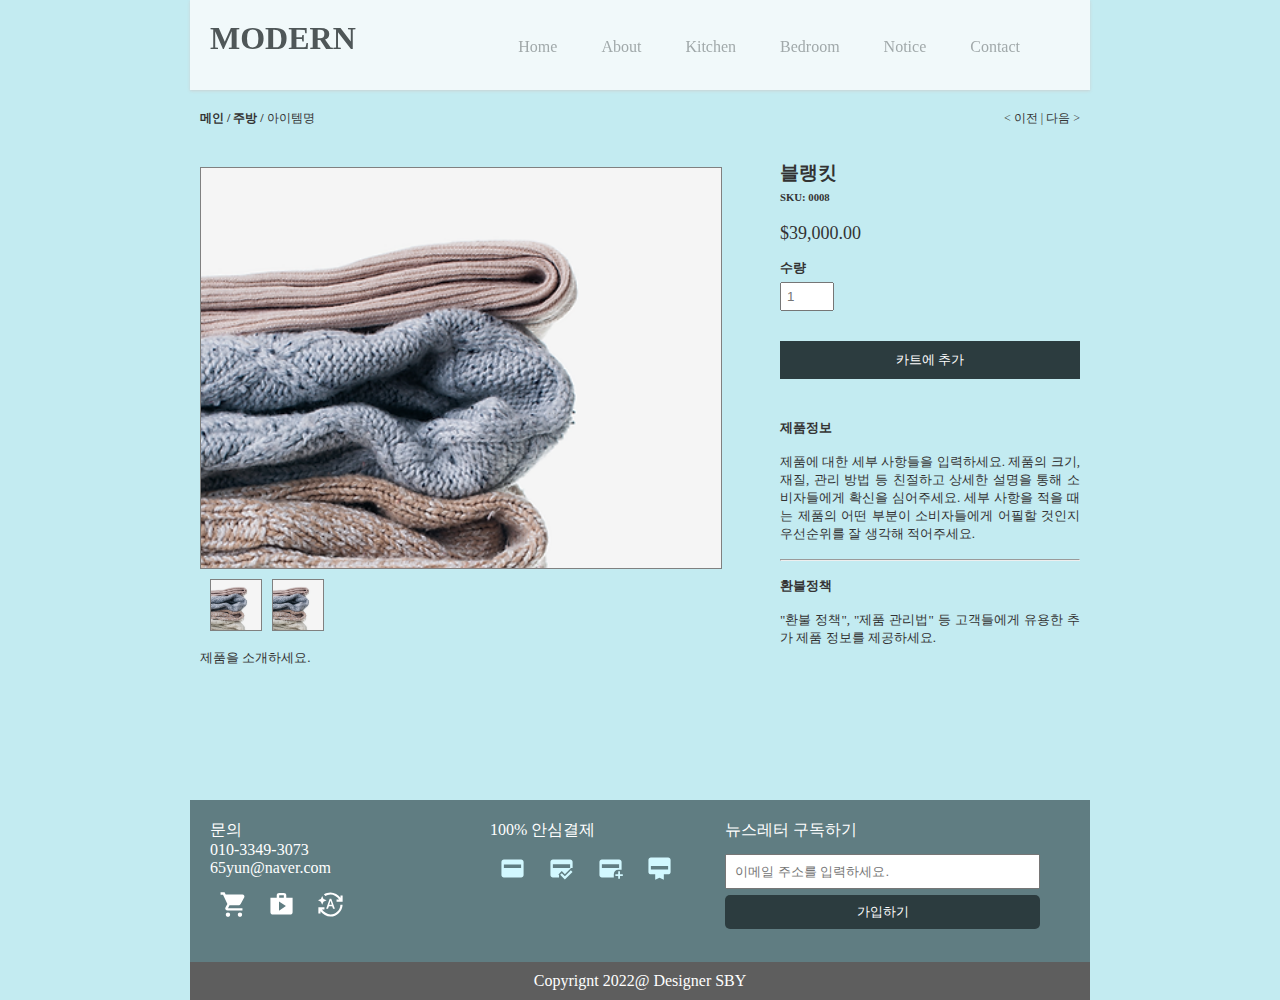
<file: item8.html>
<!DOCTYPE html>
<html lang="ko">
<head>
    <meta charset="UTF-8">
    <meta http-equiv="X-UA-Compatible" content="IE=edge">
    <link rel="stylesheet" href="furniture.css">
    <link rel="stylesheet" href="item8.css">
    <title>Blanket</title>
</head>
<body>
    <div id="wrap">
        <header>
            <h1><a href="index.html">MODERN</a></h1>
            <nav>
                <ul>
                    <li><a href="index.html">Home</a></li>
                    <li><a href="about.html">About</a></li>
                    <li><a href="kitchen.html">Kitchen</a></li>
                    <li><a href="bedroom.html">Bedroom</a></li>
                    <li><a href="notice.html">Notice</a></li>
                    <li><a href="contact.html">Contact</a></li>
                </ul>
            </nav>
        </header>

        <section>
            <article id="left">
                <div id="category">
                    <b>메인 / 주방 / </b> 아이템명
                </div>
                <div class="teaset"></div>
                <div class="small"></div>
                <div class="small2"></div>
                <div class="write">제품을 소개하세요.</div>
            </article>

            <article id="right">
                <div id="next">
                    &lt; 이전 | 다음 &gt;
                </div>
                <h3>블랭킷</h3>
                <h6>SKU: 0008</h6>
                <p>$39,000.00</p>
                <div class="number">수량</div>
                <input type="number" min="1" max="10" placeholder="1"><br>
                <button type="submit">카트에 추가</button>
                <div class="info">
                    <div id="title"><b>제품정보</b></div><br>
                    <div id="info">제품에 대한 세부 사항들을 입력하세요. 제품의 크기,재질, 관리 방법 등 친절하고 상세한 설명을 통해 소비자들에게 확신을 심어주세요. 세부 사항을 적을 때는 제품의 어떤 부분이 소비자들에게 어필할 것인지 우선순위를 잘 생각해 적어주세요.</div><br>
                    <hr><br>
                    <div id="title"><b>환불정책</b></div><br>
                    <div id="info">"환불 정책", "제품 관리법" 등 고객들에게 유용한 추가 제품 정보를 제공하세요.</div>
                </div>
            </article>
        </section>

        <footer>
            <div>
                <ul>
                    <li>
                        <!-- 1번째 공간 -->
                        <p>
                            문의<br>
                            010-3349-3073<br>
                            65yun@naver.com
                        </p>
                        <p>
                            <!-- 웹아이콘 삽입 -->
                            <img src="img/cart.svg" alt="장바구니">
                            <img src="img/shop.svg" alt="쇼핑">
                            <img src="img/pay.svg" alt="페이">
                            <!-- svg에 ctrl 누르고 들어가 path 옆에 fill="#" 색상 채워 바꿔주기 -->
                        </p>
                    </li>
                    <li>
                        <!-- 2번째 공간 -->
                        <p>100% 안심결제</p>
                        <p>
                            <img src="img/card1.svg" alt="카드1">
                            <img src="img/card2.svg" alt="카드2">
                            <img src="img/card3.svg" alt="카드3">
                            <img src="img/card4.svg" alt="카드4">
                        </p>
                    </li>
                    <li>
                        <!-- 3번째 공간 -->
                        <p>뉴스레터 구독하기</p>
                        <input type="email" placeholder="이메일 주소를 입력하세요."><br>
                        <button>가입하기</button>
                    </li>
                </ul>
            </div>
            <div class="copy">
                <p>Copyrignt 2022@ Designer SBY</p>
            </div>
        </footer>

    </div>
</body>
</html>
</file>
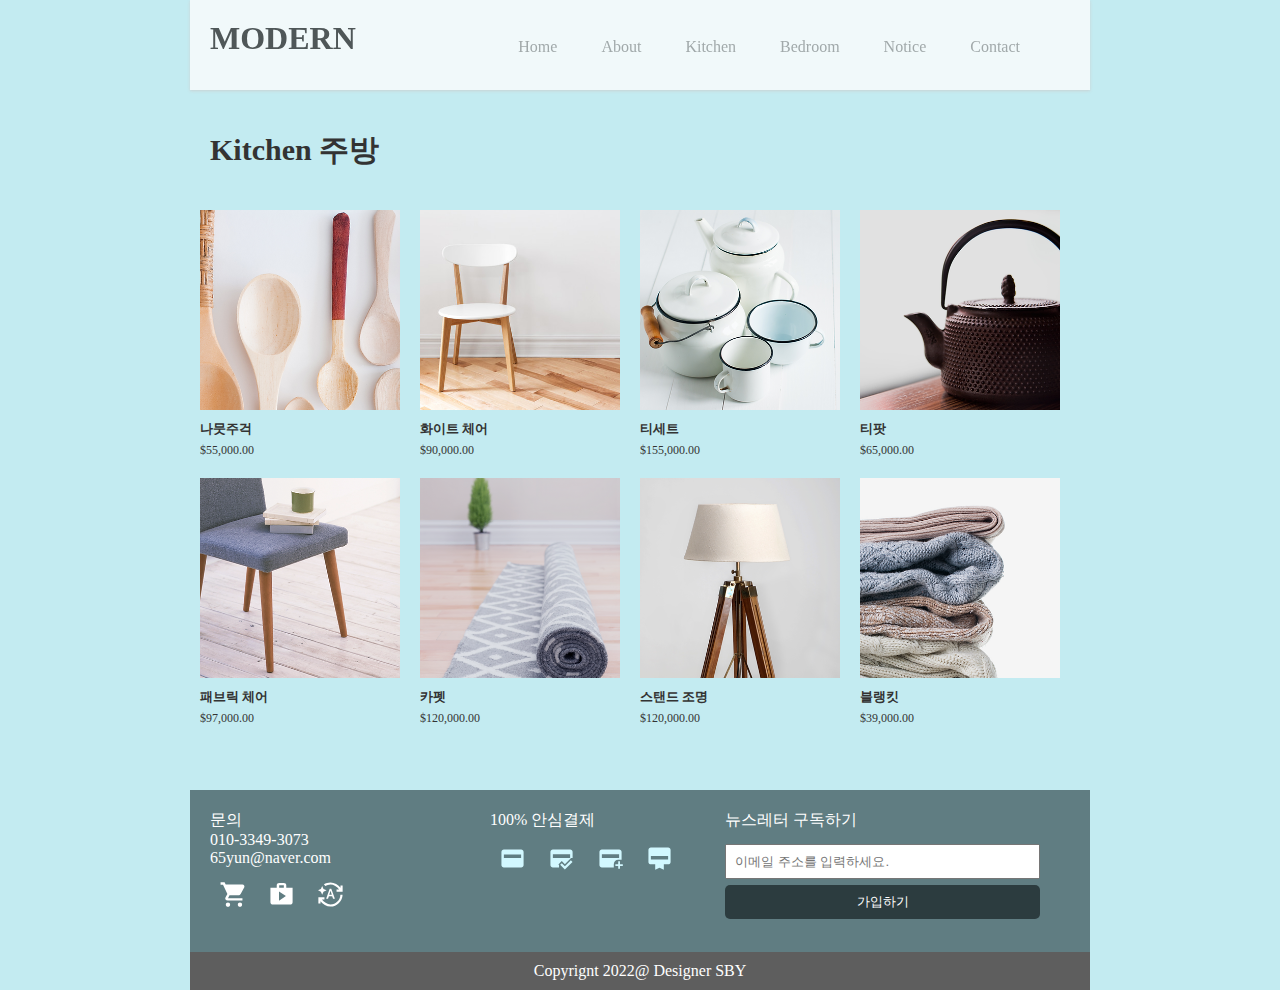
<file: kitchen.html>
<!DOCTYPE html>
<html lang="ko">
<head>
    <meta charset="UTF-8">
    <meta http-equiv="X-UA-Compatible" content="IE=edge">
    <link rel="stylesheet" href="furniture.css">
    <link rel="stylesheet" href="kitchen.css">
    <title>Kitchen</title>
</head>
<body>
    <div id="wrap">
        <header>
            <h1><a href="index.html">MODERN</a></h1>
            <nav>
                <ul>
                    <li><a href="index.html">Home</a></li>
                    <li><a href="about.html">About</a></li>
                    <li><a href="kitchen.html">Kitchen</a></li>
                    <li><a href="bedroom.html">Bedroom</a></li>
                    <li><a href="notice.html">Notice</a></li>
                    <li><a href="contact.html">Contact</a></li>
                </ul>
            </nav>
        </header>

        <section>
            <div id="name">Kitchen 주방</div>
            <article>
                <a href="item1.html">
                    <div class="img01">
                    </div>
                    <h5>나뭇주걱</h5>
                    <p>$55,000.00</p>
                </a>
            </article>
            <article>
                <a href="item2.html">
                    <div class="img02">
                    </div>
                    <h5>화이트 체어</h5>
                    <p>$90,000.00</p>
                </a>
            </article>
            <article>
                <a href="item3.html">
                    <div class="img03"></div>
                    <h5>티세트</h5>
                    <p>$155,000.00</p>
                </a>
            </article>
            <article>
                <a href="item4.html">
                    <div class="img04">
                    </div>
                    <h5>티팟</h5>
                    <p>$65,000.00</p>
                </a>
            </article>
            <article>
                <a href="item5.html">
                    <div class="img05">
                    </div>
                    <h5>패브릭 체어</h5>
                    <p>$97,000.00</p>
                </a>
            </article>
            <article>
                <a href="item6.html">
                    <div class="img06">
                    </div>
                    <h5>카펫</h5>
                    <p>$120,000.00</p>
                </a>
            </article>
            <article>
                <a href="item7.html">
                    <div class="img07">
                    </div>
                    <h5>스탠드 조명</h5>
                    <p>$120,000.00</p>
                </a>
            </article>
            <article>
                <a href="item8.html">
                    <div class="img08">
                    </div>
                    <h5>블랭킷</h5>
                    <p>$39,000.00</p>
                </a>
            </article>
        </section>

        <footer>
            <div>
                <ul>
                    <li>
                        <!-- 1번째 공간 -->
                        <p>
                            문의<br>
                            010-3349-3073<br>
                            65yun@naver.com
                        </p>
                        <p>
                            <!-- 웹아이콘 삽입 -->
                            <img src="img/cart.svg" alt="장바구니">
                            <img src="img/shop.svg" alt="쇼핑">
                            <img src="img/pay.svg" alt="페이">
                            <!-- svg에 ctrl 누르고 들어가 path 옆에 fill="#" 색상 채워 바꿔주기 -->
                        </p>
                    </li>
                    <li>
                        <!-- 2번째 공간 -->
                        <p>100% 안심결제</p>
                        <p>
                            <img src="img/card1.svg" alt="카드1">
                            <img src="img/card2.svg" alt="카드2">
                            <img src="img/card3.svg" alt="카드3">
                            <img src="img/card4.svg" alt="카드4">
                        </p>
                    </li>
                    <li>
                        <!-- 3번째 공간 -->
                        <p>뉴스레터 구독하기</p>
                        <input type="email" placeholder="이메일 주소를 입력하세요."><br>
                        <button>가입하기</button>
                    </li>
                </ul>
            </div>
            <div class="copy">
                <p>Copyrignt 2022@ Designer SBY</p>
            </div>
        </footer>

    </div>
</body>
</html>
</file>
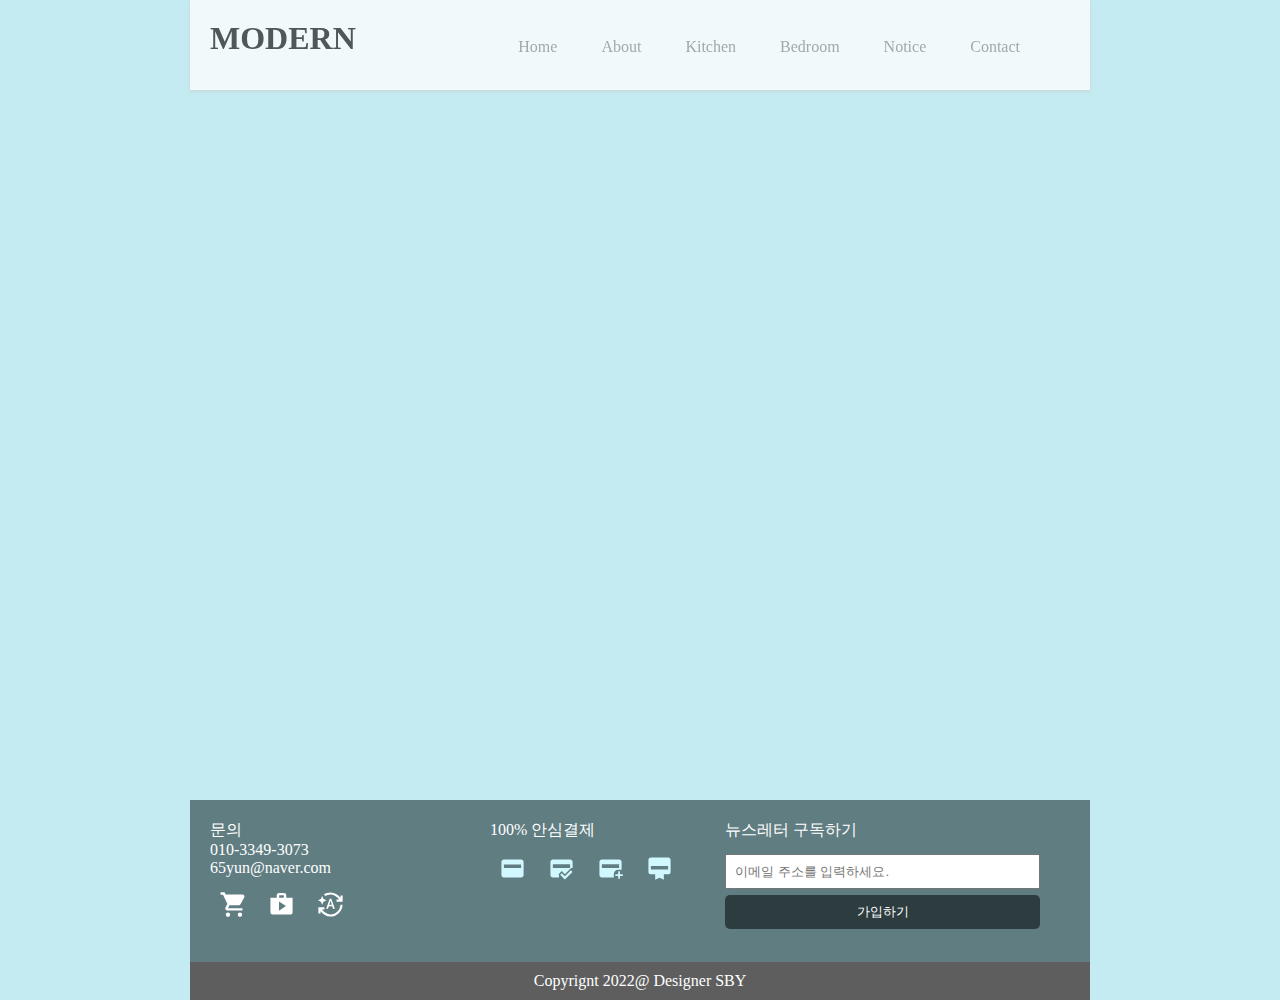
<file: notice.html>
<!DOCTYPE html>
<html lang="ko">
<head>
    <meta charset="UTF-8">
    <meta http-equiv="X-UA-Compatible" content="IE=edge">
    <link rel="stylesheet" href="furniture.css">
    <link rel="stylesheet" href="notice.css">
    <title>Notice</title>
</head>
<body>
    <div id="wrap">
        <header>
            <h1><a href="index.html">MODERN</a></h1>
            <nav>
                <ul>
                    <li><a href="index.html">Home</a></li>
                    <li><a href="about.html">About</a></li>
                    <li><a href="kitchen.html">Kitchen</a></li>
                    <li><a href="bedroom.html">Bedroom</a></li>
                    <li><a href="notice.html">Notice</a></li>
                    <li><a href="contact.html">Contact</a></li>
                </ul>
            </nav>
        </header>

        <section>
           
        </section>

        <footer>
            <div>
                <ul>
                    <li>
                        <!-- 1번째 공간 -->
                        <p>
                            문의<br>
                            010-3349-3073<br>
                            65yun@naver.com
                        </p>
                        <p>
                            <!-- 웹아이콘 삽입 -->
                            <img src="img/cart.svg" alt="장바구니">
                            <img src="img/shop.svg" alt="쇼핑">
                            <img src="img/pay.svg" alt="페이">
                            <!-- svg에 ctrl 누르고 들어가 path 옆에 fill="#" 색상 채워 바꿔주기 -->
                        </p>
                    </li>
                    <li>
                        <!-- 2번째 공간 -->
                        <p>100% 안심결제</p>
                        <p>
                            <img src="img/card1.svg" alt="카드1">
                            <img src="img/card2.svg" alt="카드2">
                            <img src="img/card3.svg" alt="카드3">
                            <img src="img/card4.svg" alt="카드4">
                        </p>
                    </li>
                    <li>
                        <!-- 3번째 공간 -->
                        <p>뉴스레터 구독하기</p>
                        <input type="email" placeholder="이메일 주소를 입력하세요."><br>
                        <button>가입하기</button>
                    </li>
                </ul>
            </div>
            <div class="copy">
                <p>Copyrignt 2022@ Designer SBY</p>
            </div>
        </footer>

    </div>
</body>
</html>
</file>
<file: index.css>
/* 메인내용 */
main {
    width: inherit;
    height: 340px;
    position: absolute;
    top: 100px;
    background: url(img/img04.jpg) no-repeat right -40px;
    background-color: #80a6ad;
}
main h2 {
    color: #405357;
    width: 200px;
    font-size: 36px;
    padding: 35px 20px 0;
}
main p {
    color: white;
    text-decoration: underline;
    text-decoration-color: #405357;
    padding: 35px 20px 0;
}


/* section 첫번째 공간 */
#list01 {
    /* 시작되는 위치값을 margin으로 처리 */
    margin-top: 450px;
}
#layout1 {
    background: url(img/img10.webp);
    width: 300px;
    height: 580px;
    background-size: cover;
    float: left;
    cursor: pointer;
    margin-top: 10px;
}
#layout2 {
    width: 300px;
    float: left;
}
#layout2 .img_style1 {
    background: url(img/img07.webp);
    background-size: cover;
    width: 280px;
    height: 280px;
    margin: 10px 20px;
    cursor: pointer;
}
#layout2 .img_style2 {
    background: url(img/img14.webp);
    background-size: cover;
    width: 280px;
    height: 280px;
    margin: 20px;
    cursor: pointer;
}
#layout3 {
    width: 300px;
    float: left;
}
#layout3 .img_title {
    background: #80a6ad;
    width: 280px;
    height: 120px;
    line-height: 120px;
    color: white;
    font-size: 36px;
    font-weight: bold;
    text-align: center;
    margin: 10px 0 20px 20px;
}
#layout3 .img_style3 {
    background: url(img/img12.webp);
    background-size: cover;
    width: 280px;
    height: 440px;
    margin: 20px;
    cursor: pointer;
}

/* 두번째 section */
#list02 {
    /* 위치값 */
}
#list02 #layout3 {
    width: 300px;
    float: left;
}
#list02 #layout3 .img_title {
    background: #80a6ad;
    width: 300px;
    height: 120px;
    line-height: 120px;
    color: white;
    font-size: 36px;
    font-weight: bold;
    text-align: center;
    margin: 0 20px 20px 0;
}
#list02 #layout3 .img_style3 {
    background: url(img/img03.webp);
    background-size: cover;
    width: 300px;
    height: 440px;
    margin: 10px 20px 20px 0;
    cursor: pointer;
}
#list02 #layout1 {
    background: url(img/img09.webp);
    width: 280px;
    height: 580px;
    background-size: cover;
    float: left;
    cursor: pointer;
    margin: 0 0 0 20px;
    cursor: pointer;
}
#list02 #layout2 {
    width: 300px;
    float: left;
}
#list02 #layout2 .img_style1 {
    background: url(img/img05.webp);
    background-size: cover;
    width: 280px;
    height: 280px;
    margin: 0 20px;
    cursor: pointer;
}
#list02 #layout2 .img_style2 {
    background: url(img/img08.webp);
    background-size: cover;
    width: 280px;
    height: 280px;
    margin: 20px;
    cursor: pointer;
}

/* 세번째 section */
#list03 #layout1 {
    background: url(img/img01.webp);
    width: 300px;
    height: 580px;
    background-size: cover;
    float: left;
    cursor: pointer;
    margin-top: 10px;
    cursor: pointer;
}
#list03 #layout2 {
    width: 300px;
    float: left;
}
#list03 #layout2 .img_style1 {
    background: url(img/img13.webp);
    background-size: cover;
    width: 280px;
    height: 280px;
    margin: 10px 20px;
    cursor: pointer;
}
#list03 #layout2 .img_style2 {
    background: url(img/img11.webp);
    background-size: cover;
    width: 280px;
    height: 280px;
    margin: 20px;
    cursor: pointer;
}
#list03 #layout3 {
    width: 300px;
    float: left;
}
#list03 #layout3 .img_title {
    background: #80a6ad;
    width: 280px;
    height: 120px;
    line-height: 120px;
    color: white;
    font-size: 36px;
    font-weight: bold;
    text-align: center;
    margin: 10px 0 20px 20px;
}
#list03 #layout3 .img_style3 {
    background: url(img/img15.webp);
    background-size: cover;
    width: 280px;
    height: 440px;
    margin: 20px;
    cursor: pointer;
}
</file>
<file: furniture.css>
/* 초기화 */
* {
    margin: 0;
    padding: 0;
    list-style: none;
}
a {
    text-decoration: none;
    color: #999;
}

/* 구조화 */
#wrap {
    width: 900px;
    margin: 0 auto;
    padding: 0 10px;
    /* border: 1px solid red; */
}
body {
    background: #c3ebf1;
}

/* 상단메뉴 (상단공간) 2022-11-18 윤수빈 */
header {
    background: #fdfdfd;
    box-shadow: 0 1px 3px #ccc;
    opacity: 80%;
    position: fixed;
    top: 0;
    width: inherit;
    height: 90px;
    z-index: 2000;
}
#wrap h1 {
    position: absolute;
    left: 20px;
    top: 20px;
}
h1 a {
    color: #333;
}
h1 a:hover {
    color: #ccc;
    cursor: pointer;
}
nav {
    position: absolute;
    right: 50px;
    top: 18px;
}
nav li a:hover {
    color: #2c3c3f;
}
nav li {
    display: inline-block;
    padding: 20px;
}



/* 하단 공간 */
footer {
    background: #607d82;
    height: 200px;
    clear: both;
    position: relative;
    color: white;
}
footer li:nth-child(1) {
    width: 160px;
    position: absolute;
    left: 20px;
    top: 20px;
}
footer li:nth-child(1) p img {
    width: 25px;
    margin: 15px 10px;
}
footer li:nth-child(2) {
    width: 200px;
    position: absolute;
    left: 300px;
    top: 20px;
}
footer li:nth-child(2) p img {
    width: 25px;
    margin: 15px 10px;
}
footer li:nth-child(3) {
    position: absolute;
    right: 50px;
    top: 20px;
}
footer li:nth-child(3) p {
    margin-bottom: 10px;
}
footer li:nth-child(3) input {
    width: 295px;
    margin: 3px 0;
    padding: 8px;
}
footer li:nth-child(3) button {
    width: 315px;
    margin: 3px 0;
    padding: 8px;
    color: #fff;
    background-color: #2c3c3f;
    border: none;
    border-radius: 5px;
}
footer li:nth-child(3) button:hover {
    background: #222;
    color: white;
    cursor: pointer;
}
footer .copy {
    position: absolute;
    bottom: 0;
    background: #5e5e5e;
    padding: 10px;
    width: 97.8%;
}
footer .copy p {
    text-align: center;
    color: white;
}
</file>
<file: about.css>
/* 메인내용 */
section {
    /* width: inherit; */
    height: 1050px;
    position: relative;
    top: 100px;
    color: #333;
    /* border: 1px solid blue; */
}
#about {
    font-size: 30px;
    font-weight: bolder;
    width: 850px;
    height: 50px;
    /* border: 1px solid red; */
    margin: 20px 0;
}
#contents p {
    width: 440px;
    position: absolute;
    left: 0;
    text-align: justify;
    line-height: 150%;
    /* border: 1px solid red; */
    font-size: 14px;
}
#contents #img {
    width: 420px;
    height: 260px;
    background: url(img/img04.jpg) no-repeat bottom right;
    background-size: cover;
    position: absolute;
    right: 10px;
}
#faq {
    font-size: 30px;
    font-weight: bolder;
    width: 850px;
    height: 50px;
    /* border: 1px solid red; */
    margin: 20px 0;
    position: absolute;
    top: 340px;
}
#contents2 {
    height: 430px;
    column-count: 2;
    column-gap: 20px;
    /* border: 1px solid red; */
    position: absolute;
    top: 450px;
}
#contents2 p {
    font-size: 13px;
    line-height: 150%;
}
</file>
<file: bedroom.css>
/* 메인내용 */
section {
    width: inherit;
    height: 800px;
    position: relative;
    top: 100px;
    color: #333;
    /* border: 1px solid blue; */
}
::-webkit-scrollbar {
    width: 10px;
}
::-webkit-scrollbar-track {
    background: #ccc;
}
::-webkit-scrollbar-thumb {
    background: #333;
}
::-webkit-scrollbar-thumb:hover {
    background: white;
}
</file>
<file: contact.css>
/* 메인내용 */
section {
    width: inherit;
    height: 800px;
    position: relative;
    top: 100px;
    color: #333;
    /* border: 1px solid blue; */
}
::-webkit-scrollbar {
    width: 10px;
}
::-webkit-scrollbar-track {
    background: #ccc;
}
::-webkit-scrollbar-thumb {
    background: #333;
}
::-webkit-scrollbar-thumb:hover {
    background: white;
}
#about {
    font-size: 30px;
    font-weight: bolder;
    width: 850px;
    height: 50px;
    /* border: 1px solid red; */
    margin: 30px 0 20px 0;
    color: #333;
}
#content {
    color: #333;
    height: 500px;
    column-count: 2;
    column-gap: 20px;
    /* border: 1px solid red; */
}
#content p {
    font-size: 16px;
    line-height: 150%;
    float: left;
}
#content ul li {
    list-style: none;
    margin: 3px 0;
    float: right;
    /* padding: 10px; */
}
#content input {
    padding: 10px 15px;
    width: 370px;
    font-size: 16px;
}
#content button {
    color: white;
    float: right;
    padding: 10px 50px;
    background-color: #2c3c3f;
    border: none;
}
#content button:hover {
    background: #222;
    color: white;
    cursor: pointer;
}
#content li textarea {
    resize: none;
    padding: 10px 14px;
    font-family: '맑은고딕';
    font-size: 16px;
}
</file>
<file: item1.css>
/* 메인내용 */
section {
    width: inherit;
    height: 800px;
    position: relative;
    top: 100px;
    color: #333;
    /* border: 1px solid blue; */
}
#left {
    /* border: 1px solid red; */
    width: 550px;
    padding: 10px;
    float: left;
}
#right {
    /* border: 1px solid red; */
    width: 300px;
    padding: 10px;
    float: right;
}
#category {
    font-size: 12px;
}
#next {
    font-size: 12px;
    float: right;
}
article .teaset {
    width: 520px;
    height: 400px;
    background: url(img/img03.webp) no-repeat;
    background-size: cover;
    margin-top: 40px;
    border: 1px solid gray;
}
article .small, .small2 {
    width: 50px;
    height: 50px;
    background: url(img/img03.webp) no-repeat;
    background-size: cover;
    margin: 10px 0 10px 10px;
    border: 1px solid gray;
    float: left;
}
article .write {
    /* border: 1px solid red; */
    margin-top: 80px;
    font-size: 13px;
}
#right h3 {
    margin-top: 50px;
}
#right h6 {
    color: #333;
    margin-top: 5px;
}
#right p {
    font-size: 18px;
    margin: 20px 0 15px;
}
#right .number {
    font-size: 13px;
    margin-bottom: 5px;
    font-weight: bold;
}
#right input {
    padding: 5px;
    width: 40px;
}
#right button {
    margin: 30px 0 40px;
    width: 300px;
    padding: 10px;
    background: #2c3c3f;
    color: #fff;
    border: none;
}
#right button:hover {
    background: #222;
    color: #fff;
    cursor: pointer;
}
#right .info {
    font-size: 13px;
    text-align: justify;
}
#rignt hr {
    border: 0.5px solid #999;
}
</file>
<file: item2.css>
/* 메인내용 */
section {
    width: inherit;
    height: 800px;
    position: relative;
    top: 100px;
    color: #333;
    /* border: 1px solid blue; */
}
#left {
    /* border: 1px solid red; */
    width: 550px;
    padding: 10px;
    float: left;
}
#right {
    /* border: 1px solid red; */
    width: 300px;
    padding: 10px;
    float: right;
}
#category {
    font-size: 12px;
}
#next {
    font-size: 12px;
    float: right;
}
article .teaset {
    width: 520px;
    height: 400px;
    background: url(img/img02.jpg) no-repeat;
    background-size: cover;
    margin-top: 40px;
    border: 1px solid gray;
}
article .small, .small2 {
    width: 50px;
    height: 50px;
    background: url(img/img02.jpg) no-repeat;
    background-size: cover;
    margin: 10px 0 10px 10px;
    border: 1px solid gray;
    float: left;
}
article .write {
    /* border: 1px solid red; */
    margin-top: 80px;
    font-size: 13px;
}
#right h3 {
    margin-top: 50px;
}
#right h6 {
    color: #333;
    margin-top: 5px;
}
#right p {
    font-size: 18px;
    margin: 20px 0 15px;
}
#right .number {
    font-size: 13px;
    margin-bottom: 5px;
    font-weight: bold;
}
#right input {
    padding: 5px;
    width: 40px;
}
#right button {
    margin: 30px 0 40px;
    width: 300px;
    padding: 10px;
    background: #2c3c3f;
    color: #fff;
    border: none;
}
#right button:hover {
    background: #222;
    color: #fff;
    cursor: pointer;
}
#right .info {
    font-size: 13px;
    text-align: justify;
}
#rignt hr {
    border: 0.5px solid #999;
}
</file>
<file: item3.css>
/* 메인내용 */
section {
    width: inherit;
    height: 800px;
    position: relative;
    top: 100px;
    color: #333;
    /* border: 1px solid blue; */
}
#left {
    /* border: 1px solid red; */
    width: 550px;
    padding: 10px;
    float: left;
}
#right {
    /* border: 1px solid red; */
    width: 300px;
    padding: 10px;
    float: right;
}
#category {
    font-size: 12px;
}
#next {
    font-size: 12px;
    float: right;
}
article .teaset {
    width: 520px;
    height: 400px;
    background: url(img/img05.webp) no-repeat;
    background-size: cover;
    margin-top: 40px;
    border: 1px solid gray;
}
article .small, .small2 {
    width: 50px;
    height: 50px;
    background: url(img/img05.webp) no-repeat;
    background-size: cover;
    margin: 10px 0 10px 10px;
    border: 1px solid gray;
    float: left;
}
article .write {
    /* border: 1px solid red; */
    margin-top: 80px;
    font-size: 13px;
}
#right h3 {
    margin-top: 50px;
}
#right h6 {
    color: #333;
    margin-top: 5px;
}
#right p {
    font-size: 18px;
    margin: 20px 0 15px;
}
#right .number {
    font-size: 13px;
    margin-bottom: 5px;
    font-weight: bold;
}
#right input {
    padding: 5px;
    width: 40px;
}
#right button {
    margin: 30px 0 40px;
    width: 300px;
    padding: 10px;
    background: #2c3c3f;
    color: #fff;
    border: none;
}
#right button:hover {
    background: #222;
    color: #fff;
    cursor: pointer;
}
#right .info {
    font-size: 13px;
    text-align: justify;
}
#rignt hr {
    border: 0.5px solid #999;
}
</file>
<file: item4.css>
/* 메인내용 */
section {
    width: inherit;
    height: 800px;
    position: relative;
    top: 100px;
    color: #333;
    /* border: 1px solid blue; */
}
#left {
    /* border: 1px solid red; */
    width: 550px;
    padding: 10px;
    float: left;
}
#right {
    /* border: 1px solid red; */
    width: 300px;
    padding: 10px;
    float: right;
}
#category {
    font-size: 12px;
}
#next {
    font-size: 12px;
    float: right;
}
article .teaset {
    width: 520px;
    height: 400px;
    background: url(img/img08.webp) no-repeat;
    background-size: cover;
    margin-top: 40px;
    border: 1px solid gray;
}
article .small, .small2 {
    width: 50px;
    height: 50px;
    background: url(img/img08.webp) no-repeat;
    background-size: cover;
    margin: 10px 0 10px 10px;
    border: 1px solid gray;
    float: left;
}
article .write {
    /* border: 1px solid red; */
    margin-top: 80px;
    font-size: 13px;
}
#right h3 {
    margin-top: 50px;
}
#right h6 {
    color: #333;
    margin-top: 5px;
}
#right p {
    font-size: 18px;
    margin: 20px 0 15px;
}
#right .number {
    font-size: 13px;
    margin-bottom: 5px;
    font-weight: bold;
}
#right input {
    padding: 5px;
    width: 40px;
}
#right button {
    margin: 30px 0 40px;
    width: 300px;
    padding: 10px;
    background: #2c3c3f;
    color: #fff;
    border: none;
}
#right button:hover {
    background: #222;
    color: #fff;
    cursor: pointer;
}
#right .info {
    font-size: 13px;
    text-align: justify;
}
#rignt hr {
    border: 0.5px solid #999;
}
</file>
<file: item5.css>
/* 메인내용 */
section {
    width: inherit;
    height: 800px;
    position: relative;
    top: 100px;
    color: #333;
    /* border: 1px solid blue; */
}
#left {
    /* border: 1px solid red; */
    width: 550px;
    padding: 10px;
    float: left;
}
#right {
    /* border: 1px solid red; */
    width: 300px;
    padding: 10px;
    float: right;
}
#category {
    font-size: 12px;
}
#next {
    font-size: 12px;
    float: right;
}
article .teaset {
    width: 520px;
    height: 400px;
    background: url(img/img10.webp) no-repeat;
    background-size: cover;
    margin-top: 40px;
    border: 1px solid gray;
}
article .small, .small2 {
    width: 50px;
    height: 50px;
    background: url(img/img10.webp) no-repeat;
    background-size: cover;
    margin: 10px 0 10px 10px;
    border: 1px solid gray;
    float: left;
}
article .write {
    /* border: 1px solid red; */
    margin-top: 80px;
    font-size: 13px;
}
#right h3 {
    margin-top: 50px;
}
#right h6 {
    color: #333;
    margin-top: 5px;
}
#right p {
    font-size: 18px;
    margin: 20px 0 15px;
}
#right .number {
    font-size: 13px;
    margin-bottom: 5px;
    font-weight: bold;
}
#right input {
    padding: 5px;
    width: 40px;
}
#right button {
    margin: 30px 0 40px;
    width: 300px;
    padding: 10px;
    background: #2c3c3f;
    color: #fff;
    border: none;
}
#right button:hover {
    background: #222;
    color: #fff;
    cursor: pointer;
}
#right .info {
    font-size: 13px;
    text-align: justify;
}
#rignt hr {
    border: 0.5px solid #999;
}
</file>
<file: item6.css>
/* 메인내용 */
section {
    width: inherit;
    height: 800px;
    position: relative;
    top: 100px;
    color: #333;
    /* border: 1px solid blue; */
}
#left {
    /* border: 1px solid red; */
    width: 550px;
    padding: 10px;
    float: left;
}
#right {
    /* border: 1px solid red; */
    width: 300px;
    padding: 10px;
    float: right;
}
#category {
    font-size: 12px;
}
#next {
    font-size: 12px;
    float: right;
}
article .teaset {
    width: 520px;
    height: 400px;
    background: url(img/img14.webp) no-repeat;
    background-size: cover;
    margin-top: 40px;
    border: 1px solid gray;
}
article .small, .small2 {
    width: 50px;
    height: 50px;
    background: url(img/img14.webp) no-repeat;
    background-size: cover;
    margin: 10px 0 10px 10px;
    border: 1px solid gray;
    float: left;
}
article .write {
    /* border: 1px solid red; */
    margin-top: 80px;
    font-size: 13px;
}
#right h3 {
    margin-top: 50px;
}
#right h6 {
    color: #333;
    margin-top: 5px;
}
#right p {
    font-size: 18px;
    margin: 20px 0 15px;
}
#right .number {
    font-size: 13px;
    margin-bottom: 5px;
    font-weight: bold;
}
#right input {
    padding: 5px;
    width: 40px;
}
#right button {
    margin: 30px 0 40px;
    width: 300px;
    padding: 10px;
    background: #2c3c3f;
    color: #fff;
    border: none;
}
#right button:hover {
    background: #222;
    color: #fff;
    cursor: pointer;
}
#right .info {
    font-size: 13px;
    text-align: justify;
}
#rignt hr {
    border: 0.5px solid #999;
}
</file>
<file: item7.css>
/* 메인내용 */
section {
    width: inherit;
    height: 800px;
    position: relative;
    top: 100px;
    color: #333;
    /* border: 1px solid blue; */
}
#left {
    /* border: 1px solid red; */
    width: 550px;
    padding: 10px;
    float: left;
}
#right {
    /* border: 1px solid red; */
    width: 300px;
    padding: 10px;
    float: right;
}
#category {
    font-size: 12px;
}
#next {
    font-size: 12px;
    float: right;
}
article .teaset {
    width: 520px;
    height: 400px;
    background: url(img/img07.webp) no-repeat;
    background-size: cover;
    margin-top: 40px;
    border: 1px solid gray;
}
article .small, .small2 {
    width: 50px;
    height: 50px;
    background: url(img/img07.webp) no-repeat;
    background-size: cover;
    margin: 10px 0 10px 10px;
    border: 1px solid gray;
    float: left;
}
article .write {
    /* border: 1px solid red; */
    margin-top: 80px;
    font-size: 13px;
}
#right h3 {
    margin-top: 50px;
}
#right h6 {
    color: #333;
    margin-top: 5px;
}
#right p {
    font-size: 18px;
    margin: 20px 0 15px;
}
#right .number {
    font-size: 13px;
    margin-bottom: 5px;
    font-weight: bold;
}
#right input {
    padding: 5px;
    width: 40px;
}
#right button {
    margin: 30px 0 40px;
    width: 300px;
    padding: 10px;
    background: #2c3c3f;
    color: #fff;
    border: none;
}
#right button:hover {
    background: #222;
    color: #fff;
    cursor: pointer;
}
#right .info {
    font-size: 13px;
    text-align: justify;
}
#rignt hr {
    border: 0.5px solid #999;
}
</file>
<file: item8.css>
/* 메인내용 */
section {
    width: inherit;
    height: 800px;
    position: relative;
    top: 100px;
    color: #333;
    /* border: 1px solid blue; */
}
#left {
    /* border: 1px solid red; */
    width: 550px;
    padding: 10px;
    float: left;
}
#right {
    /* border: 1px solid red; */
    width: 300px;
    padding: 10px;
    float: right;
}
#category {
    font-size: 12px;
}
#next {
    font-size: 12px;
    float: right;
}
article .teaset {
    width: 520px;
    height: 400px;
    background: url(img/img12.webp) no-repeat;
    background-size: cover;
    margin-top: 40px;
    border: 1px solid gray;
}
article .small, .small2 {
    width: 50px;
    height: 50px;
    background: url(img/img12.webp) no-repeat;
    background-size: cover;
    margin: 10px 0 10px 10px;
    border: 1px solid gray;
    float: left;
}
article .write {
    /* border: 1px solid red; */
    margin-top: 80px;
    font-size: 13px;
}
#right h3 {
    margin-top: 50px;
}
#right h6 {
    color: #333;
    margin-top: 5px;
}
#right p {
    font-size: 18px;
    margin: 20px 0 15px;
}
#right .number {
    font-size: 13px;
    margin-bottom: 5px;
    font-weight: bold;
}
#right input {
    padding: 5px;
    width: 40px;
}
#right button {
    margin: 30px 0 40px;
    width: 300px;
    padding: 10px;
    background: #2c3c3f;
    color: #fff;
    border: none;
}
#right button:hover {
    background: #222;
    color: #fff;
    cursor: pointer;
}
#right .info {
    font-size: 13px;
    text-align: justify;
}
#rignt hr {
    border: 0.5px solid #999;
}
</file>
<file: kitchen.css>
/* 메인내용 */
section {
    width: inherit;
    height: 760px;
    position: relative;
    top: 100px;
    color: #333;
    /* border: 1px solid blue; */
}
#name {
    font-size: 30px;
    font-weight: bolder;
    width: 850px;
    height: 50px;
    margin: 30px 0 20px 0;
    color: #333;
    padding-left: 20px;
    /* border: 1px solid yellow; */
}
h5 {
    margin-top: 10px;
    cursor: pointer;
    color: #333;
}
h5:hover {
    color: white;
    cursor: pointer;
}
section p {
    font-size: 12px;
    margin-top: 5px;
    cursor: pointer;
    color: #333;
}
section p:hover {
    color: white;
    cursor: pointer;
}
article {
    padding: 10px;
    float: left;
    /* border: 1px solid red; */
}
article .img01 {
    width: 200px;
    height: 200px;
    background: url(img/img03.webp) no-repeat;
    background-size: cover;
    cursor: pointer;
}
article .img02 {
    width: 200px;
    height: 200px;
    background: url(img/img02.jpg) no-repeat;
    background-size: cover;
    cursor: pointer;
}
article .img03 {
    width: 200px;
    height: 200px;
    background: url(img/img05.webp) no-repeat;
    background-size: cover;
    cursor: pointer;
}
article .img04 {
    width: 200px;
    height: 200px;
    background: url(img/img08.webp) no-repeat;
    background-size: cover;
    cursor: pointer;
}
article .img05 {
    width: 200px;
    height: 200px;
    background: url(img/img10.webp) no-repeat bottom left;
    background-size: cover;
    cursor: pointer;
}
article .img06 {
    width: 200px;
    height: 200px;
    background: url(img/img14.webp) no-repeat;
    background-size: cover;
    cursor: pointer;
}
article .img07 {
    width: 200px;
    height: 200px;
    background: url(img/img07.webp) no-repeat;
    background-size: cover;
    cursor: pointer;
}
article .img08 {
    width: 200px;
    height: 200px;
    background: url(img/img12.webp) no-repeat;
    background-size: cover;
    cursor: pointer;
}
</file>
<file: notice.css>
/* 메인내용 */
section {
    width: inherit;
    height: 800px;
    position: relative;
    top: 100px;
    color: #333;
    /* border: 1px solid blue; */
}
section {
    width: inherit;
}
::-webkit-scrollbar {
    width: 10px;
}
::-webkit-scrollbar-track {
    background: #ccc;
}
::-webkit-scrollbar-thumb {
    background: #333;
}
::-webkit-scrollbar-thumb:hover {
    background: white;
}
</file>
